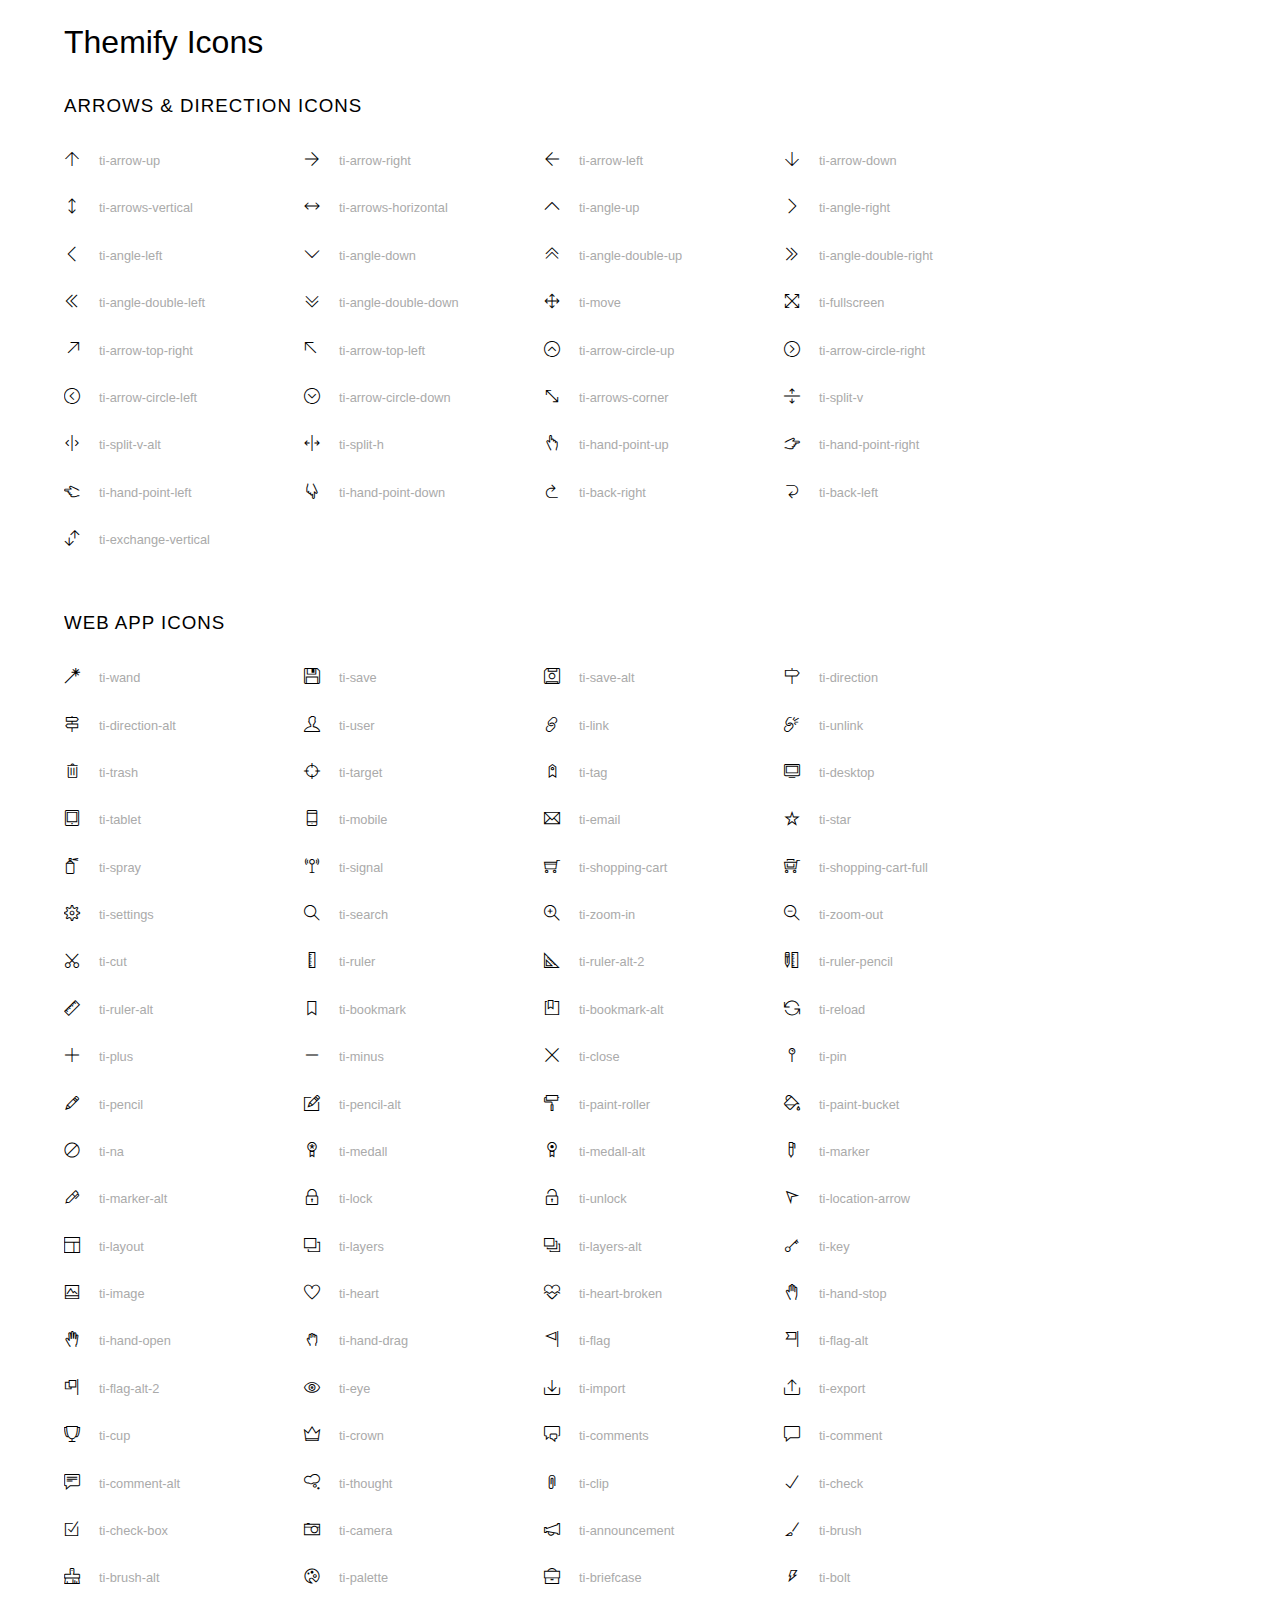
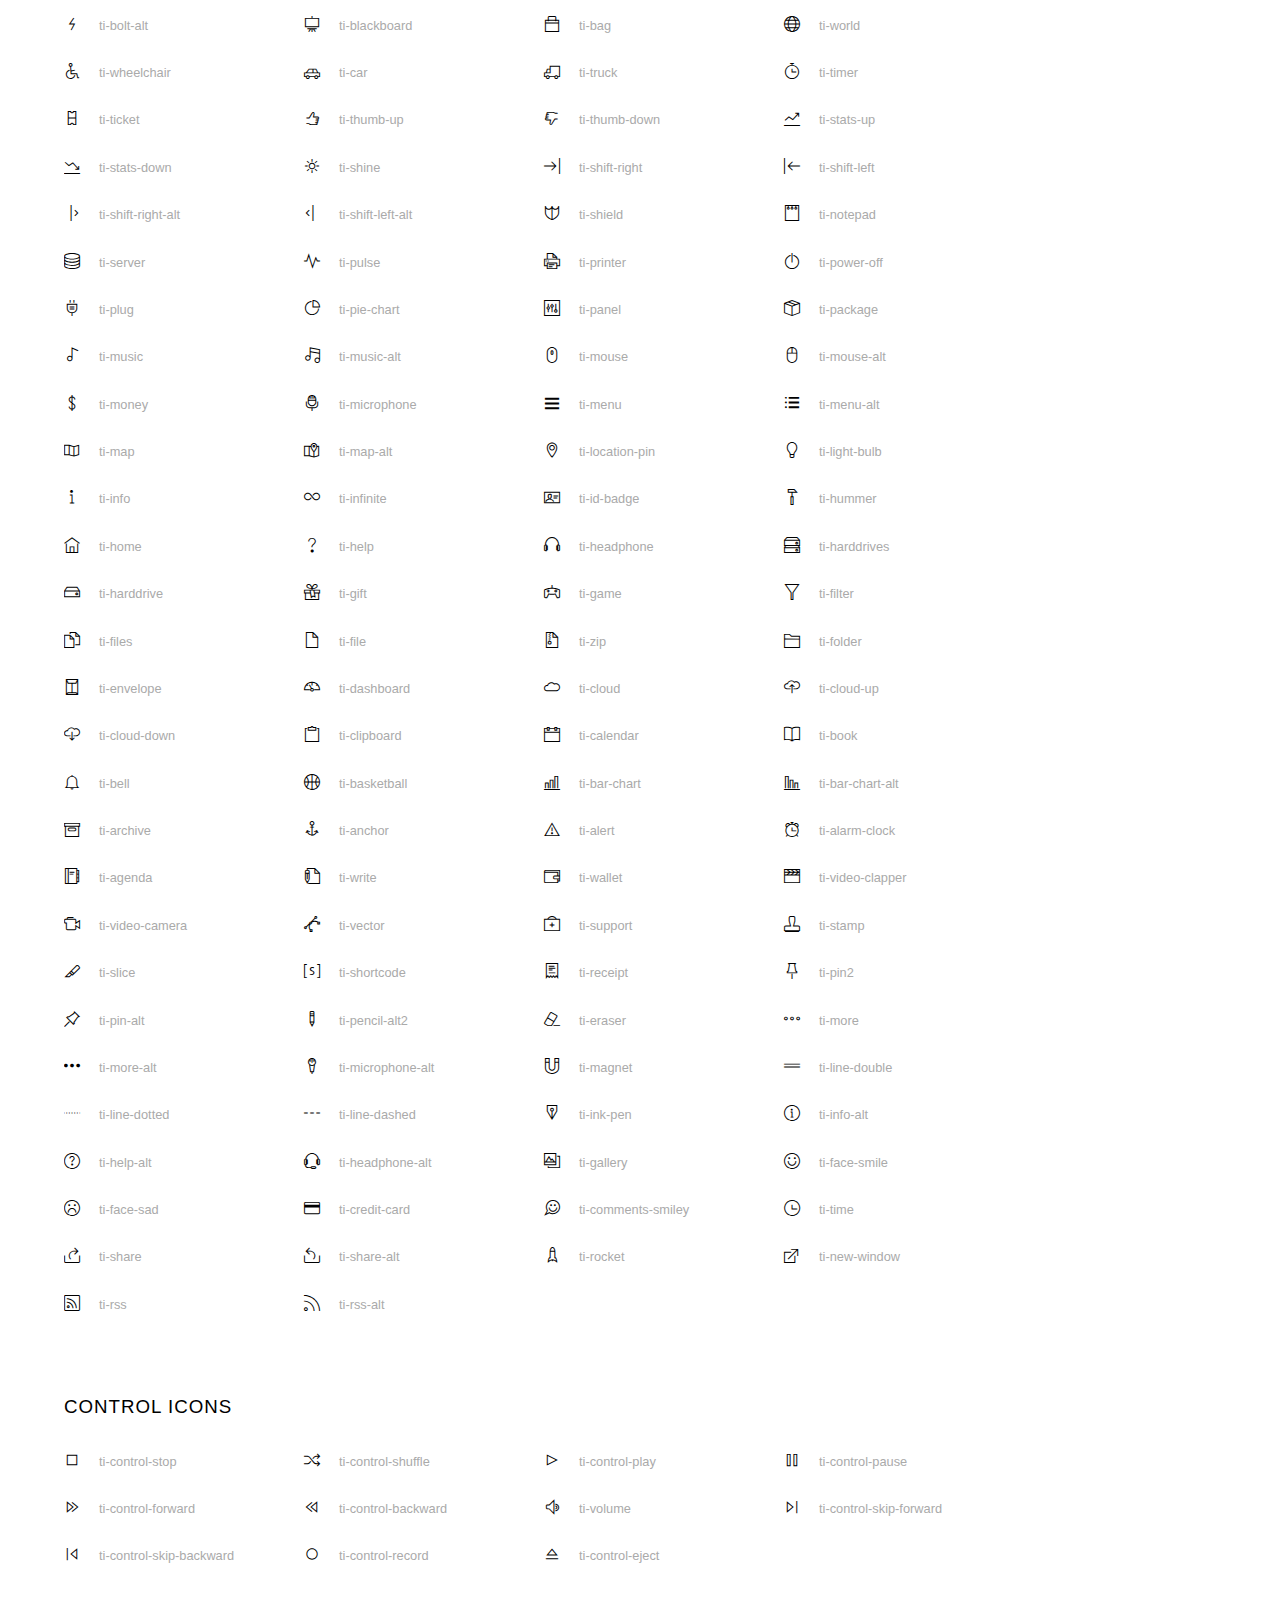
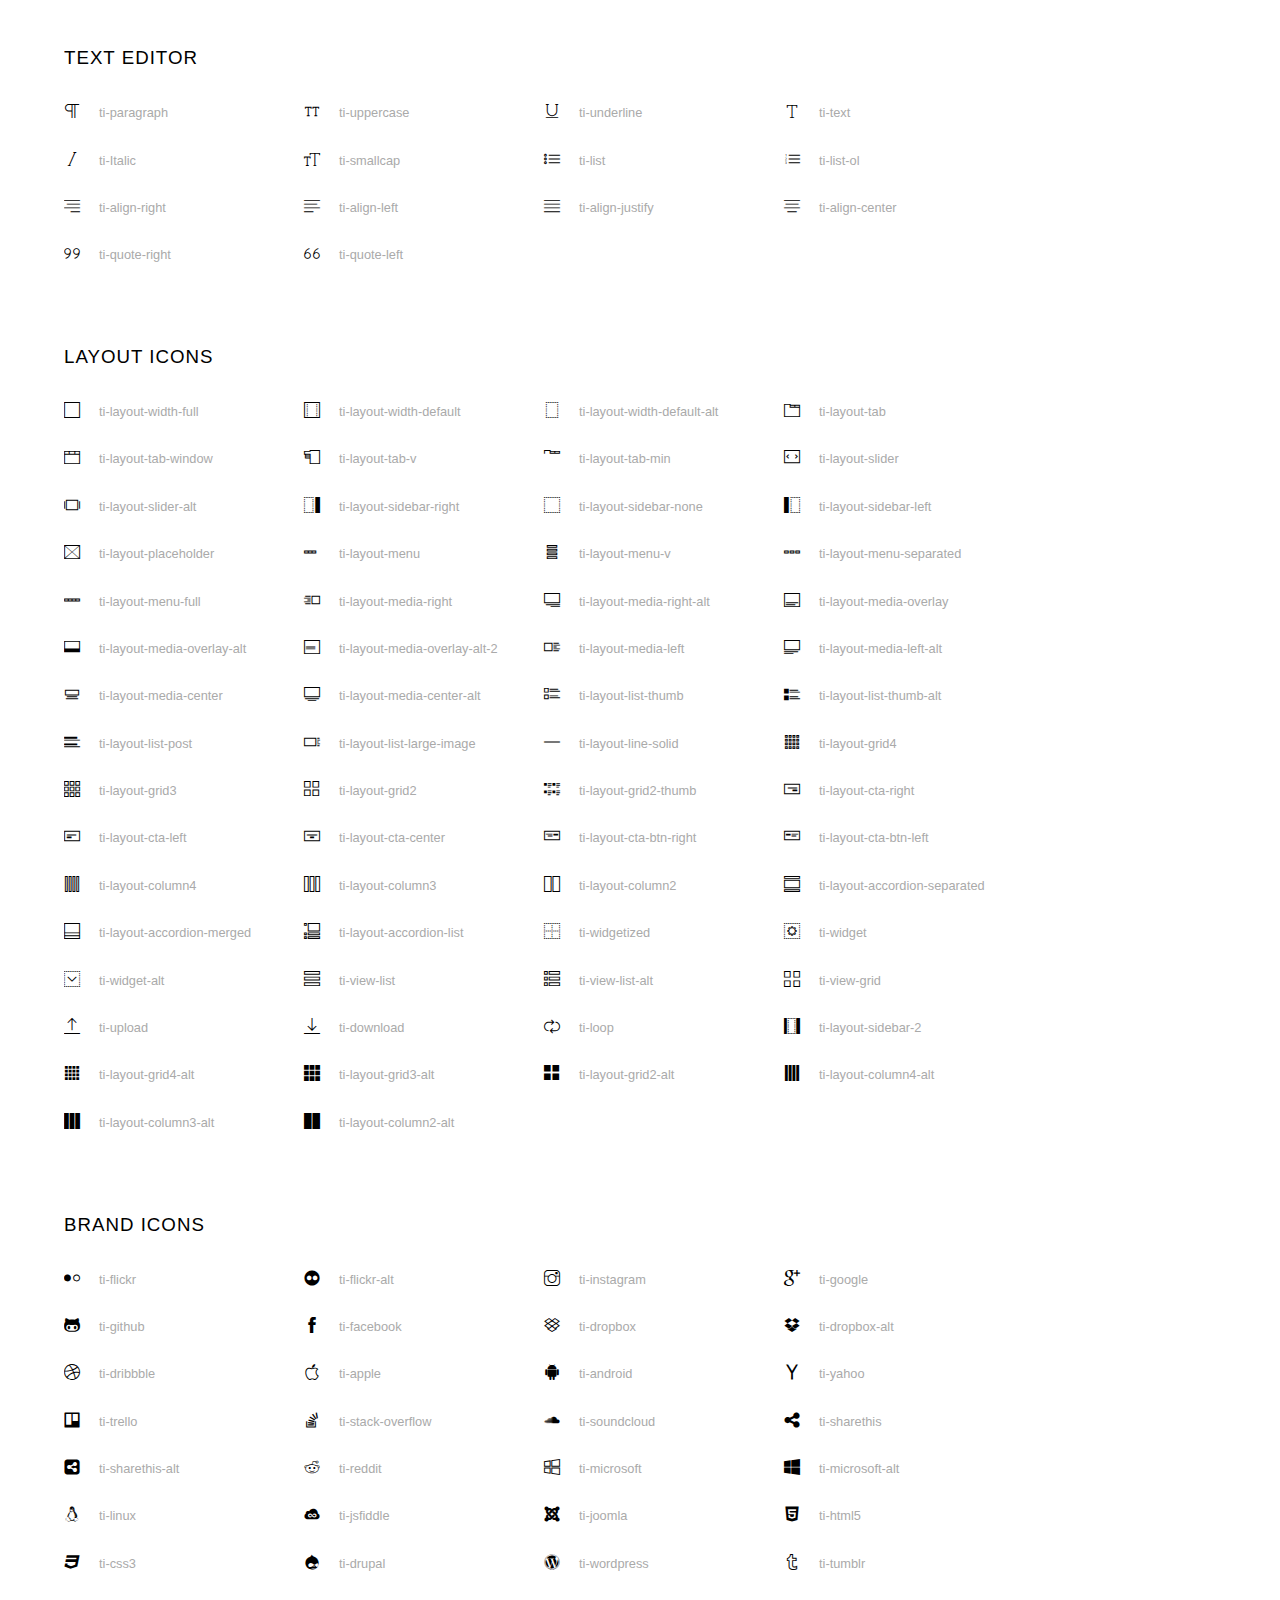
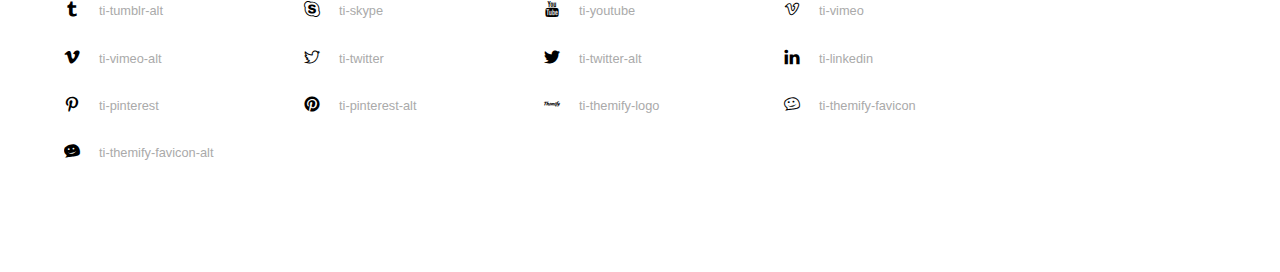
<file: assets/font/themify-icons/index.html>
<!doctype html>
<html>
<head>
	<meta charset="utf-8">
	<title>Themify Icon Font</title>
	<meta name="viewport" content="width=device-width">
	<link rel="stylesheet" href="demo-files/demo.css">
	<link rel="stylesheet" href="themify-icons.css">

	<!--[if lt IE 8]><!-->
	<link rel="stylesheet" href="ie7/ie7.css">
	<!--<![endif]-->
</head>
<body>
	<h1>Themify Icons</h1>

	<div class="icon-section">

		<div class="icon-section">
			<h3>Arrows &amp; Direction Icons </h3>

			<div class="icon-container">
				<span class="ti-arrow-up"></span><span class="icon-name"> ti-arrow-up</span>
			</div>
			<div class="icon-container">
				<span class="ti-arrow-right"></span><span class="icon-name"> ti-arrow-right</span>
			</div>
			<div class="icon-container">
				<span class="ti-arrow-left"></span><span class="icon-name"> ti-arrow-left</span>
			</div>
			<div class="icon-container">
				<span class="ti-arrow-down"></span><span class="icon-name"> ti-arrow-down</span>
			</div>
			<div class="icon-container">
				<span class="ti-arrows-vertical"></span><span class="icon-name"> ti-arrows-vertical</span>
			</div>
			<div class="icon-container">
				<span class="ti-arrows-horizontal"></span><span class="icon-name"> ti-arrows-horizontal</span>
			</div>
			<div class="icon-container">
				<span class="ti-angle-up"></span><span class="icon-name"> ti-angle-up</span>
			</div>
			<div class="icon-container">
				<span class="ti-angle-right"></span><span class="icon-name"> ti-angle-right</span>
			</div>
			<div class="icon-container">
				<span class="ti-angle-left"></span><span class="icon-name"> ti-angle-left</span>
			</div>
			<div class="icon-container">
				<span class="ti-angle-down"></span><span class="icon-name"> ti-angle-down</span>
			</div>	
			<div class="icon-container">
				<span class="ti-angle-double-up"></span><span class="icon-name"> ti-angle-double-up</span>
			</div>
			<div class="icon-container">
				<span class="ti-angle-double-right"></span><span class="icon-name"> ti-angle-double-right</span>
			</div>
			<div class="icon-container">
				<span class="ti-angle-double-left"></span><span class="icon-name"> ti-angle-double-left</span>
			</div>
			<div class="icon-container">
				<span class="ti-angle-double-down"></span><span class="icon-name"> ti-angle-double-down</span>
			</div>					
			<div class="icon-container">
				<span class="ti-move"></span><span class="icon-name"> ti-move</span>
			</div>
			<div class="icon-container">
				<span class="ti-fullscreen"></span><span class="icon-name"> ti-fullscreen</span>
			</div>
			<div class="icon-container">
				<span class="ti-arrow-top-right"></span><span class="icon-name"> ti-arrow-top-right</span>
			</div>
			<div class="icon-container">
				<span class="ti-arrow-top-left"></span><span class="icon-name"> ti-arrow-top-left</span>
			</div>
			<div class="icon-container">
				<span class="ti-arrow-circle-up"></span><span class="icon-name"> ti-arrow-circle-up</span>
			</div>
			<div class="icon-container">
				<span class="ti-arrow-circle-right"></span><span class="icon-name"> ti-arrow-circle-right</span>
			</div>
			<div class="icon-container">
				<span class="ti-arrow-circle-left"></span><span class="icon-name"> ti-arrow-circle-left</span>
			</div>
			<div class="icon-container">
				<span class="ti-arrow-circle-down"></span><span class="icon-name"> ti-arrow-circle-down</span>
			</div>
			<div class="icon-container">
				<span class="ti-arrows-corner"></span><span class="icon-name"> ti-arrows-corner</span>
			</div>
			<div class="icon-container">
				<span class="ti-split-v"></span><span class="icon-name"> ti-split-v</span>
			</div>

			<div class="icon-container">
				<span class="ti-split-v-alt"></span><span class="icon-name"> ti-split-v-alt</span>
			</div>
			<div class="icon-container">
				<span class="ti-split-h"></span><span class="icon-name"> ti-split-h</span>
			</div>
			<div class="icon-container">
				<span class="ti-hand-point-up"></span><span class="icon-name"> ti-hand-point-up</span>
			</div>
			<div class="icon-container">
				<span class="ti-hand-point-right"></span><span class="icon-name"> ti-hand-point-right</span>
			</div>
			<div class="icon-container">
				<span class="ti-hand-point-left"></span><span class="icon-name"> ti-hand-point-left</span>
			</div>
			<div class="icon-container">
				<span class="ti-hand-point-down"></span><span class="icon-name"> ti-hand-point-down</span>
			</div>
			<div class="icon-container">
				<span class="ti-back-right"></span><span class="icon-name"> ti-back-right</span>
			</div>
			<div class="icon-container">
				<span class="ti-back-left"></span><span class="icon-name"> ti-back-left</span>
			</div>
			<div class="icon-container">
				<span class="ti-exchange-vertical"></span><span class="icon-name"> ti-exchange-vertical</span>
			</div>

		</div> <!-- Arrows Icons -->



		<h3>Web App Icons</h3>
		
		<div class="icon-section">

			<div class="icon-container">
				<span class="ti-wand"></span><span class="icon-name"> ti-wand</span>
			</div>
			<div class="icon-container">
				<span class="ti-save"></span><span class="icon-name"> ti-save</span>
			</div>
			<div class="icon-container">
				<span class="ti-save-alt"></span><span class="icon-name"> ti-save-alt</span>
			</div>

			<div class="icon-container">
				<span class="ti-direction"></span><span class="icon-name"> ti-direction</span>
			</div>
			<div class="icon-container">
				<span class="ti-direction-alt"></span><span class="icon-name"> ti-direction-alt</span>
			</div>
			<div class="icon-container">
				<span class="ti-user"></span><span class="icon-name"> ti-user</span>
			</div>
			<div class="icon-container">
				<span class="ti-link"></span><span class="icon-name"> ti-link</span>
			</div>
			<div class="icon-container">
				<span class="ti-unlink"></span><span class="icon-name"> ti-unlink</span>
			</div>
			<div class="icon-container">
				<span class="ti-trash"></span><span class="icon-name"> ti-trash</span>
			</div>
			<div class="icon-container">
				<span class="ti-target"></span><span class="icon-name"> ti-target</span>
			</div>
			<div class="icon-container">
				<span class="ti-tag"></span><span class="icon-name"> ti-tag</span>
			</div>
			<div class="icon-container">
				<span class="ti-desktop"></span><span class="icon-name"> ti-desktop</span>
			</div>
			<div class="icon-container">
				<span class="ti-tablet"></span><span class="icon-name"> ti-tablet</span>
			</div>
			<div class="icon-container">
				<span class="ti-mobile"></span><span class="icon-name"> ti-mobile</span>
			</div>
			<div class="icon-container">
				<span class="ti-email"></span><span class="icon-name"> ti-email</span>
			</div>	
			<div class="icon-container">
				<span class="ti-star"></span><span class="icon-name"> ti-star</span>
			</div>
			<div class="icon-container">
				<span class="ti-spray"></span><span class="icon-name"> ti-spray</span>
			</div>
			<div class="icon-container">
				<span class="ti-signal"></span><span class="icon-name"> ti-signal</span>
			</div>
			<div class="icon-container">
				<span class="ti-shopping-cart"></span><span class="icon-name"> ti-shopping-cart</span>
			</div>
			<div class="icon-container">
				<span class="ti-shopping-cart-full"></span><span class="icon-name"> ti-shopping-cart-full</span>
			</div>
			<div class="icon-container">
				<span class="ti-settings"></span><span class="icon-name"> ti-settings</span>
			</div>
			<div class="icon-container">
				<span class="ti-search"></span><span class="icon-name"> ti-search</span>
			</div>
			<div class="icon-container">
				<span class="ti-zoom-in"></span><span class="icon-name"> ti-zoom-in</span>
			</div>
			<div class="icon-container">
				<span class="ti-zoom-out"></span><span class="icon-name"> ti-zoom-out</span>
			</div>
			<div class="icon-container">
				<span class="ti-cut"></span><span class="icon-name"> ti-cut</span>
			</div>
			<div class="icon-container">
				<span class="ti-ruler"></span><span class="icon-name"> ti-ruler</span>
			</div>
			<div class="icon-container">
				<span class="ti-ruler-alt-2"></span><span class="icon-name"> ti-ruler-alt-2</span>
			</div>			
			<div class="icon-container">
				<span class="ti-ruler-pencil"></span><span class="icon-name"> ti-ruler-pencil</span>
			</div>
			<div class="icon-container">
				<span class="ti-ruler-alt"></span><span class="icon-name"> ti-ruler-alt</span>
			</div>
			<div class="icon-container">
				<span class="ti-bookmark"></span><span class="icon-name"> ti-bookmark</span>
			</div>
			<div class="icon-container">
				<span class="ti-bookmark-alt"></span><span class="icon-name"> ti-bookmark-alt</span>
			</div>
			<div class="icon-container">
				<span class="ti-reload"></span><span class="icon-name"> ti-reload</span>
			</div>
			<div class="icon-container">
				<span class="ti-plus"></span><span class="icon-name"> ti-plus</span>
			</div>
			<div class="icon-container">
				<span class="ti-minus"></span><span class="icon-name"> ti-minus</span>
			</div>
			<div class="icon-container">
				<span class="ti-close"></span><span class="icon-name"> ti-close</span>
			</div>			
			<div class="icon-container">
				<span class="ti-pin"></span><span class="icon-name"> ti-pin</span>
			</div>
			<div class="icon-container">
				<span class="ti-pencil"></span><span class="icon-name"> ti-pencil</span>
			</div>
					
		  	<div class="icon-container">
				<span class="ti-pencil-alt"></span><span class="icon-name"> ti-pencil-alt</span>
			</div>
			<div class="icon-container">
				<span class="ti-paint-roller"></span><span class="icon-name"> ti-paint-roller</span>
			</div>
			<div class="icon-container">
				<span class="ti-paint-bucket"></span><span class="icon-name"> ti-paint-bucket</span>
			</div>
			<div class="icon-container">
				<span class="ti-na"></span><span class="icon-name"> ti-na</span>
			</div>
			<div class="icon-container">
				<span class="ti-medall"></span><span class="icon-name"> ti-medall</span>
			</div>
			<div class="icon-container">
				<span class="ti-medall-alt"></span><span class="icon-name"> ti-medall-alt</span>
			</div>
			<div class="icon-container">
				<span class="ti-marker"></span><span class="icon-name"> ti-marker</span>
			</div>
			<div class="icon-container">
				<span class="ti-marker-alt"></span><span class="icon-name"> ti-marker-alt</span>
			</div>

			<div class="icon-container">
				<span class="ti-lock"></span><span class="icon-name"> ti-lock</span>
			</div>
			<div class="icon-container">
				<span class="ti-unlock"></span><span class="icon-name"> ti-unlock</span>
			</div>
			<div class="icon-container">
				<span class="ti-location-arrow"></span><span class="icon-name"> ti-location-arrow</span>
			</div>
			<div class="icon-container">
				<span class="ti-layout"></span><span class="icon-name"> ti-layout</span>
			</div>
			<div class="icon-container">
				<span class="ti-layers"></span><span class="icon-name"> ti-layers</span>
			</div>
			<div class="icon-container">
				<span class="ti-layers-alt"></span><span class="icon-name"> ti-layers-alt</span>
			</div>
			<div class="icon-container">
				<span class="ti-key"></span><span class="icon-name"> ti-key</span>
			</div>
			<div class="icon-container">
				<span class="ti-image"></span><span class="icon-name"> ti-image</span>
			</div>
			<div class="icon-container">
				<span class="ti-heart"></span><span class="icon-name"> ti-heart</span>
			</div>
			<div class="icon-container">
				<span class="ti-heart-broken"></span><span class="icon-name"> ti-heart-broken</span>
			</div>
			<div class="icon-container">
				<span class="ti-hand-stop"></span><span class="icon-name"> ti-hand-stop</span>
			</div>
			<div class="icon-container">
				<span class="ti-hand-open"></span><span class="icon-name"> ti-hand-open</span>
			</div>
			<div class="icon-container">
				<span class="ti-hand-drag"></span><span class="icon-name"> ti-hand-drag</span>
			</div>
			<div class="icon-container">
				<span class="ti-flag"></span><span class="icon-name"> ti-flag</span>
			</div>
			<div class="icon-container">
				<span class="ti-flag-alt"></span><span class="icon-name"> ti-flag-alt</span>
			</div>
			<div class="icon-container">
				<span class="ti-flag-alt-2"></span><span class="icon-name"> ti-flag-alt-2</span>
			</div>
			<div class="icon-container">
				<span class="ti-eye"></span><span class="icon-name"> ti-eye</span>
			</div>
			<div class="icon-container">
				<span class="ti-import"></span><span class="icon-name"> ti-import</span>
			</div>			
			<div class="icon-container">
				<span class="ti-export"></span><span class="icon-name"> ti-export</span>
			</div>
			<div class="icon-container">
				<span class="ti-cup"></span><span class="icon-name"> ti-cup</span>
			</div>
			<div class="icon-container">
				<span class="ti-crown"></span><span class="icon-name"> ti-crown</span>
			</div>
			<div class="icon-container">
				<span class="ti-comments"></span><span class="icon-name"> ti-comments</span>
			</div>
			<div class="icon-container">
				<span class="ti-comment"></span><span class="icon-name"> ti-comment</span>
			</div>
			<div class="icon-container">
				<span class="ti-comment-alt"></span><span class="icon-name"> ti-comment-alt</span>
			</div>
			<div class="icon-container">
				<span class="ti-thought"></span><span class="icon-name"> ti-thought</span>
			</div>			
			<div class="icon-container">
				<span class="ti-clip"></span><span class="icon-name"> ti-clip</span>
			</div>

			<div class="icon-container">
				<span class="ti-check"></span><span class="icon-name"> ti-check</span>
			</div>
			<div class="icon-container">
				<span class="ti-check-box"></span><span class="icon-name"> ti-check-box</span>
			</div>
			<div class="icon-container">
				<span class="ti-camera"></span><span class="icon-name"> ti-camera</span>
			</div>
			<div class="icon-container">
				<span class="ti-announcement"></span><span class="icon-name"> ti-announcement</span>
			</div>
			<div class="icon-container">
				<span class="ti-brush"></span><span class="icon-name"> ti-brush</span>
			</div>
			<div class="icon-container">
				<span class="ti-brush-alt"></span><span class="icon-name"> ti-brush-alt</span>
			</div>
			<div class="icon-container">
				<span class="ti-palette"></span><span class="icon-name"> ti-palette</span>
			</div>			
			<div class="icon-container">
				<span class="ti-briefcase"></span><span class="icon-name"> ti-briefcase</span>
			</div>
			<div class="icon-container">
				<span class="ti-bolt"></span><span class="icon-name"> ti-bolt</span>
			</div>
			<div class="icon-container">
				<span class="ti-bolt-alt"></span><span class="icon-name"> ti-bolt-alt</span>
			</div>
			<div class="icon-container">
				<span class="ti-blackboard"></span><span class="icon-name"> ti-blackboard</span>
			</div>
			<div class="icon-container">
				<span class="ti-bag"></span><span class="icon-name"> ti-bag</span>
			</div>
			<div class="icon-container">
				<span class="ti-world"></span><span class="icon-name"> ti-world</span>
			</div>
			<div class="icon-container">
				<span class="ti-wheelchair"></span><span class="icon-name"> ti-wheelchair</span>
			</div>
			<div class="icon-container">
				<span class="ti-car"></span><span class="icon-name"> ti-car</span>
			</div>
			<div class="icon-container">
				<span class="ti-truck"></span><span class="icon-name"> ti-truck</span>
			</div>
			<div class="icon-container">
				<span class="ti-timer"></span><span class="icon-name"> ti-timer</span>
			</div>
			<div class="icon-container">
				<span class="ti-ticket"></span><span class="icon-name"> ti-ticket</span>
			</div>
			<div class="icon-container">
				<span class="ti-thumb-up"></span><span class="icon-name"> ti-thumb-up</span>
			</div>
			<div class="icon-container">
				<span class="ti-thumb-down"></span><span class="icon-name"> ti-thumb-down</span>
			</div>

			<div class="icon-container">
				<span class="ti-stats-up"></span><span class="icon-name"> ti-stats-up</span>
			</div>
			<div class="icon-container">
				<span class="ti-stats-down"></span><span class="icon-name"> ti-stats-down</span>
			</div>
			<div class="icon-container">
				<span class="ti-shine"></span><span class="icon-name"> ti-shine</span>
			</div>
			<div class="icon-container">
				<span class="ti-shift-right"></span><span class="icon-name"> ti-shift-right</span>
			</div>
			<div class="icon-container">
				<span class="ti-shift-left"></span><span class="icon-name"> ti-shift-left</span>
			</div>

			<div class="icon-container">
				<span class="ti-shift-right-alt"></span><span class="icon-name"> ti-shift-right-alt</span>
			</div>
			<div class="icon-container">
				<span class="ti-shift-left-alt"></span><span class="icon-name"> ti-shift-left-alt</span>
			</div>
			<div class="icon-container">
				<span class="ti-shield"></span><span class="icon-name"> ti-shield</span>
			</div>
			<div class="icon-container">
				<span class="ti-notepad"></span><span class="icon-name"> ti-notepad</span>
			</div>
			<div class="icon-container">
				<span class="ti-server"></span><span class="icon-name"> ti-server</span>
			</div>

			<div class="icon-container">
				<span class="ti-pulse"></span><span class="icon-name"> ti-pulse</span>
			</div>
			<div class="icon-container">
				<span class="ti-printer"></span><span class="icon-name"> ti-printer</span>
			</div>
			<div class="icon-container">
				<span class="ti-power-off"></span><span class="icon-name"> ti-power-off</span>
			</div>
			<div class="icon-container">
				<span class="ti-plug"></span><span class="icon-name"> ti-plug</span>
			</div>
			<div class="icon-container">
				<span class="ti-pie-chart"></span><span class="icon-name"> ti-pie-chart</span>
			</div>

			<div class="icon-container">
				<span class="ti-panel"></span><span class="icon-name"> ti-panel</span>
			</div>
			<div class="icon-container">
				<span class="ti-package"></span><span class="icon-name"> ti-package</span>
			</div>
			<div class="icon-container">
				<span class="ti-music"></span><span class="icon-name"> ti-music</span>
			</div>
			<div class="icon-container">
				<span class="ti-music-alt"></span><span class="icon-name"> ti-music-alt</span>
			</div>
			<div class="icon-container">
				<span class="ti-mouse"></span><span class="icon-name"> ti-mouse</span>
			</div>
			<div class="icon-container">
				<span class="ti-mouse-alt"></span><span class="icon-name"> ti-mouse-alt</span>
			</div>
			<div class="icon-container">
				<span class="ti-money"></span><span class="icon-name"> ti-money</span>
			</div>
			<div class="icon-container">
				<span class="ti-microphone"></span><span class="icon-name"> ti-microphone</span>
			</div>
			<div class="icon-container">
				<span class="ti-menu"></span><span class="icon-name"> ti-menu</span>
			</div>
			<div class="icon-container">
				<span class="ti-menu-alt"></span><span class="icon-name"> ti-menu-alt</span>
			</div>
			<div class="icon-container">
				<span class="ti-map"></span><span class="icon-name"> ti-map</span>
			</div>
			<div class="icon-container">
				<span class="ti-map-alt"></span><span class="icon-name"> ti-map-alt</span>
			</div>

			<div class="icon-container">
				<span class="ti-location-pin"></span><span class="icon-name"> ti-location-pin</span>
			</div>

			<div class="icon-container">
				<span class="ti-light-bulb"></span><span class="icon-name"> ti-light-bulb</span>
			</div>
			<div class="icon-container">
				<span class="ti-info"></span><span class="icon-name"> ti-info</span>
			</div>
			<div class="icon-container">
				<span class="ti-infinite"></span><span class="icon-name"> ti-infinite</span>
			</div>
			<div class="icon-container">
				<span class="ti-id-badge"></span><span class="icon-name"> ti-id-badge</span>
			</div>
			<div class="icon-container">
				<span class="ti-hummer"></span><span class="icon-name"> ti-hummer</span>
			</div>
			<div class="icon-container">
				<span class="ti-home"></span><span class="icon-name"> ti-home</span>
			</div>
			<div class="icon-container">
				<span class="ti-help"></span><span class="icon-name"> ti-help</span>
			</div>
			<div class="icon-container">
				<span class="ti-headphone"></span><span class="icon-name"> ti-headphone</span>
			</div>
			<div class="icon-container">
				<span class="ti-harddrives"></span><span class="icon-name"> ti-harddrives</span>
			</div>
			<div class="icon-container">
				<span class="ti-harddrive"></span><span class="icon-name"> ti-harddrive</span>
			</div>
			<div class="icon-container">
				<span class="ti-gift"></span><span class="icon-name"> ti-gift</span>
			</div>
			<div class="icon-container">
				<span class="ti-game"></span><span class="icon-name"> ti-game</span>
			</div>
			<div class="icon-container">
				<span class="ti-filter"></span><span class="icon-name"> ti-filter</span>
			</div>
			<div class="icon-container">
				<span class="ti-files"></span><span class="icon-name"> ti-files</span>
			</div>
			<div class="icon-container">
				<span class="ti-file"></span><span class="icon-name"> ti-file</span>
			</div>
			<div class="icon-container">
				<span class="ti-zip"></span><span class="icon-name"> ti-zip</span>
			</div>
			<div class="icon-container">
				<span class="ti-folder"></span><span class="icon-name"> ti-folder</span>
			</div>			
			<div class="icon-container">
				<span class="ti-envelope"></span><span class="icon-name"> ti-envelope</span>
			</div>


			<div class="icon-container">
				<span class="ti-dashboard"></span><span class="icon-name"> ti-dashboard</span>
			</div>
			<div class="icon-container">
				<span class="ti-cloud"></span><span class="icon-name"> ti-cloud</span>
			</div>
			<div class="icon-container">
				<span class="ti-cloud-up"></span><span class="icon-name"> ti-cloud-up</span>
			</div>
			<div class="icon-container">
				<span class="ti-cloud-down"></span><span class="icon-name"> ti-cloud-down</span>
			</div>
			<div class="icon-container">
				<span class="ti-clipboard"></span><span class="icon-name"> ti-clipboard</span>
			</div>
			<div class="icon-container">
				<span class="ti-calendar"></span><span class="icon-name"> ti-calendar</span>
			</div>
			<div class="icon-container">
				<span class="ti-book"></span><span class="icon-name"> ti-book</span>
			</div>
			<div class="icon-container">
				<span class="ti-bell"></span><span class="icon-name"> ti-bell</span>
			</div>
			<div class="icon-container">
				<span class="ti-basketball"></span><span class="icon-name"> ti-basketball</span>
			</div>
			<div class="icon-container">
				<span class="ti-bar-chart"></span><span class="icon-name"> ti-bar-chart</span>
			</div>
			<div class="icon-container">
				<span class="ti-bar-chart-alt"></span><span class="icon-name"> ti-bar-chart-alt</span>
			</div>


			<div class="icon-container">
				<span class="ti-archive"></span><span class="icon-name"> ti-archive</span>
			</div>
			<div class="icon-container">
				<span class="ti-anchor"></span><span class="icon-name"> ti-anchor</span>
			</div>

			<div class="icon-container">
				<span class="ti-alert"></span><span class="icon-name"> ti-alert</span>
			</div>
			<div class="icon-container">
				<span class="ti-alarm-clock"></span><span class="icon-name"> ti-alarm-clock</span>
			</div>
			<div class="icon-container">
				<span class="ti-agenda"></span><span class="icon-name"> ti-agenda</span>
			</div>
			<div class="icon-container">
				<span class="ti-write"></span><span class="icon-name"> ti-write</span>
			</div>

			<div class="icon-container">
				<span class="ti-wallet"></span><span class="icon-name"> ti-wallet</span>
			</div>
			<div class="icon-container">
				<span class="ti-video-clapper"></span><span class="icon-name"> ti-video-clapper</span>
			</div>
			<div class="icon-container">
				<span class="ti-video-camera"></span><span class="icon-name"> ti-video-camera</span>
			</div>
			<div class="icon-container">
				<span class="ti-vector"></span><span class="icon-name"> ti-vector</span>
			</div>

			<div class="icon-container">
				<span class="ti-support"></span><span class="icon-name"> ti-support</span>
			</div>
			<div class="icon-container">
				<span class="ti-stamp"></span><span class="icon-name"> ti-stamp</span>
			</div>
			<div class="icon-container">
				<span class="ti-slice"></span><span class="icon-name"> ti-slice</span>
			</div>
			<div class="icon-container">
				<span class="ti-shortcode"></span><span class="icon-name"> ti-shortcode</span>
			</div>
			<div class="icon-container">
				<span class="ti-receipt"></span><span class="icon-name"> ti-receipt</span>
			</div>
			<div class="icon-container">
				<span class="ti-pin2"></span><span class="icon-name"> ti-pin2</span>
			</div>
			<div class="icon-container">
				<span class="ti-pin-alt"></span><span class="icon-name"> ti-pin-alt</span>
			</div>
			<div class="icon-container">
				<span class="ti-pencil-alt2"></span><span class="icon-name"> ti-pencil-alt2</span>
			</div>
			<div class="icon-container">
				<span class="ti-eraser"></span><span class="icon-name"> ti-eraser</span>
			</div>			
			<div class="icon-container">
				<span class="ti-more"></span><span class="icon-name"> ti-more</span>
			</div>
			<div class="icon-container">
				<span class="ti-more-alt"></span><span class="icon-name"> ti-more-alt</span>
			</div>
			<div class="icon-container">
				<span class="ti-microphone-alt"></span><span class="icon-name"> ti-microphone-alt</span>
			</div>
			<div class="icon-container">
				<span class="ti-magnet"></span><span class="icon-name"> ti-magnet</span>
			</div>
			<div class="icon-container">
				<span class="ti-line-double"></span><span class="icon-name"> ti-line-double</span>
			</div>
			<div class="icon-container">
				<span class="ti-line-dotted"></span><span class="icon-name"> ti-line-dotted</span>
			</div>
			<div class="icon-container">
				<span class="ti-line-dashed"></span><span class="icon-name"> ti-line-dashed</span>
			</div>

			<div class="icon-container">
				<span class="ti-ink-pen"></span><span class="icon-name"> ti-ink-pen</span>
			</div>
			<div class="icon-container">
				<span class="ti-info-alt"></span><span class="icon-name"> ti-info-alt</span>
			</div>
			<div class="icon-container">
				<span class="ti-help-alt"></span><span class="icon-name"> ti-help-alt</span>
			</div>
			<div class="icon-container">
				<span class="ti-headphone-alt"></span><span class="icon-name"> ti-headphone-alt</span>
			</div>

			<div class="icon-container">
				<span class="ti-gallery"></span><span class="icon-name"> ti-gallery</span>
			</div>
			<div class="icon-container">
				<span class="ti-face-smile"></span><span class="icon-name"> ti-face-smile</span>
			</div>
			<div class="icon-container">
				<span class="ti-face-sad"></span><span class="icon-name"> ti-face-sad</span>
			</div>
			<div class="icon-container">
				<span class="ti-credit-card"></span><span class="icon-name"> ti-credit-card</span>
			</div>
			<div class="icon-container">
				<span class="ti-comments-smiley"></span><span class="icon-name"> ti-comments-smiley</span>
			</div>
			<div class="icon-container">
				<span class="ti-time"></span><span class="icon-name"> ti-time</span>
			</div>
			<div class="icon-container">
				<span class="ti-share"></span><span class="icon-name"> ti-share</span>
			</div>
			<div class="icon-container">
				<span class="ti-share-alt"></span><span class="icon-name"> ti-share-alt</span>
			</div>
			<div class="icon-container">
				<span class="ti-rocket"></span><span class="icon-name"> ti-rocket</span>
			</div>

			<div class="icon-container">
				<span class="ti-new-window"></span><span class="icon-name"> ti-new-window</span>
			</div>

			<div class="icon-container">
				<span class="ti-rss"></span><span class="icon-name"> ti-rss</span>
			</div>

			<div class="icon-container">
				<span class="ti-rss-alt"></span><span class="icon-name"> ti-rss-alt</span>
			</div>
			
		</div><!-- Web App Icons -->


		<div class="icon-section">
			<h3>Control Icons</h3>
			<div class="icon-container">
				<span class="ti-control-stop"></span><span class="icon-name"> ti-control-stop</span>
			</div>
			<div class="icon-container">
				<span class="ti-control-shuffle"></span><span class="icon-name"> ti-control-shuffle</span>
			</div>
			<div class="icon-container">
				<span class="ti-control-play"></span><span class="icon-name"> ti-control-play</span>
			</div>
			<div class="icon-container">
				<span class="ti-control-pause"></span><span class="icon-name"> ti-control-pause</span>
			</div>
			<div class="icon-container">
				<span class="ti-control-forward"></span><span class="icon-name"> ti-control-forward</span>
			</div>
			<div class="icon-container">
				<span class="ti-control-backward"></span><span class="icon-name"> ti-control-backward</span>
			</div>	
			<div class="icon-container">
				<span class="ti-volume"></span><span class="icon-name"> ti-volume</span>
			</div>
			<div class="icon-container">
				<span class="ti-control-skip-forward"></span><span class="icon-name"> ti-control-skip-forward</span>
			</div>
			<div class="icon-container">
				<span class="ti-control-skip-backward"></span><span class="icon-name"> ti-control-skip-backward</span>
			</div>
			<div class="icon-container">
				<span class="ti-control-record"></span><span class="icon-name"> ti-control-record</span>
			</div>
			<div class="icon-container">
				<span class="ti-control-eject"></span><span class="icon-name"> ti-control-eject</span>
			</div>			
		</div> <!-- Control Icons -->


		<div class="icon-section">
			<h3>Text Editor</h3>

			<div class="icon-container">
				<span class="ti-paragraph"></span><span class="icon-name"> ti-paragraph</span>
			</div>
			<div class="icon-container">
				<span class="ti-uppercase"></span><span class="icon-name"> ti-uppercase</span>
			</div>

			<div class="icon-container">
				<span class="ti-underline"></span><span class="icon-name"> ti-underline</span>
			</div>
			<div class="icon-container">
				<span class="ti-text"></span><span class="icon-name"> ti-text</span>
			</div>
			<div class="icon-container">
				<span class="ti-Italic"></span><span class="icon-name"> ti-Italic</span>
			</div>
			<div class="icon-container">
				<span class="ti-smallcap"></span><span class="icon-name"> ti-smallcap</span>
			</div>
			<div class="icon-container">
				<span class="ti-list"></span><span class="icon-name"> ti-list</span>
			</div>
			<div class="icon-container">
				<span class="ti-list-ol"></span><span class="icon-name"> ti-list-ol</span>
			</div>
			<div class="icon-container">
				<span class="ti-align-right"></span><span class="icon-name"> ti-align-right</span>
			</div>
			<div class="icon-container">
				<span class="ti-align-left"></span><span class="icon-name"> ti-align-left</span>
			</div>
			<div class="icon-container">
				<span class="ti-align-justify"></span><span class="icon-name"> ti-align-justify</span>
			</div>
			<div class="icon-container">
				<span class="ti-align-center"></span><span class="icon-name"> ti-align-center</span>
			</div>
			<div class="icon-container">
				<span class="ti-quote-right"></span><span class="icon-name"> ti-quote-right</span>
			</div>
			<div class="icon-container">
				<span class="ti-quote-left"></span><span class="icon-name"> ti-quote-left</span>
			</div>

		</div> <!-- Text Editor -->



		<div class="icon-section">
			<h3>Layout Icons</h3>
			<div class="icon-container">
				<span class="ti-layout-width-full"></span><span class="icon-name"> ti-layout-width-full</span>
			</div>
			<div class="icon-container">
				<span class="ti-layout-width-default"></span><span class="icon-name"> ti-layout-width-default</span>
			</div>
			<div class="icon-container">
				<span class="ti-layout-width-default-alt"></span><span class="icon-name"> ti-layout-width-default-alt</span>
			</div>
			<div class="icon-container">
				<span class="ti-layout-tab"></span><span class="icon-name"> ti-layout-tab</span>
			</div>
			<div class="icon-container">
				<span class="ti-layout-tab-window"></span><span class="icon-name"> ti-layout-tab-window</span>
			</div>
			<div class="icon-container">
				<span class="ti-layout-tab-v"></span><span class="icon-name"> ti-layout-tab-v</span>
			</div>
			<div class="icon-container">
				<span class="ti-layout-tab-min"></span><span class="icon-name"> ti-layout-tab-min</span>
			</div>
			<div class="icon-container">
				<span class="ti-layout-slider"></span><span class="icon-name"> ti-layout-slider</span>
			</div>
			<div class="icon-container">
				<span class="ti-layout-slider-alt"></span><span class="icon-name"> ti-layout-slider-alt</span>
			</div>
			<div class="icon-container">
				<span class="ti-layout-sidebar-right"></span><span class="icon-name"> ti-layout-sidebar-right</span>
			</div>
			<div class="icon-container">
				<span class="ti-layout-sidebar-none"></span><span class="icon-name"> ti-layout-sidebar-none</span>
			</div>
			<div class="icon-container">
				<span class="ti-layout-sidebar-left"></span><span class="icon-name"> ti-layout-sidebar-left</span>
			</div>
			<div class="icon-container">
				<span class="ti-layout-placeholder"></span><span class="icon-name"> ti-layout-placeholder</span>
			</div>
			<div class="icon-container">
				<span class="ti-layout-menu"></span><span class="icon-name"> ti-layout-menu</span>
			</div>
			<div class="icon-container">
				<span class="ti-layout-menu-v"></span><span class="icon-name"> ti-layout-menu-v</span>
			</div>
			<div class="icon-container">
				<span class="ti-layout-menu-separated"></span><span class="icon-name"> ti-layout-menu-separated</span>
			</div>
			<div class="icon-container">
				<span class="ti-layout-menu-full"></span><span class="icon-name"> ti-layout-menu-full</span>
			</div>
			<div class="icon-container">
				<span class="ti-layout-media-right"></span><span class="icon-name"> ti-layout-media-right</span>
			</div>
			<div class="icon-container">
				<span class="ti-layout-media-right-alt"></span><span class="icon-name"> ti-layout-media-right-alt</span>
			</div>
			<div class="icon-container">
				<span class="ti-layout-media-overlay"></span><span class="icon-name"> ti-layout-media-overlay</span>
			</div>
			<div class="icon-container">
				<span class="ti-layout-media-overlay-alt"></span><span class="icon-name"> ti-layout-media-overlay-alt</span>
			</div>
			<div class="icon-container">
				<span class="ti-layout-media-overlay-alt-2"></span><span class="icon-name"> ti-layout-media-overlay-alt-2</span>
			</div>
			<div class="icon-container">
				<span class="ti-layout-media-left"></span><span class="icon-name"> ti-layout-media-left</span>
			</div>
			<div class="icon-container">
				<span class="ti-layout-media-left-alt"></span><span class="icon-name"> ti-layout-media-left-alt</span>
			</div>
			<div class="icon-container">
				<span class="ti-layout-media-center"></span><span class="icon-name"> ti-layout-media-center</span>
			</div>
			<div class="icon-container">
				<span class="ti-layout-media-center-alt"></span><span class="icon-name"> ti-layout-media-center-alt</span>
			</div>
			<div class="icon-container">
				<span class="ti-layout-list-thumb"></span><span class="icon-name"> ti-layout-list-thumb</span>
			</div>
			<div class="icon-container">
				<span class="ti-layout-list-thumb-alt"></span><span class="icon-name"> ti-layout-list-thumb-alt</span>
			</div>
			<div class="icon-container">
				<span class="ti-layout-list-post"></span><span class="icon-name"> ti-layout-list-post</span>
			</div>
			<div class="icon-container">
				<span class="ti-layout-list-large-image"></span><span class="icon-name"> ti-layout-list-large-image</span>
			</div>
			<div class="icon-container">
				<span class="ti-layout-line-solid"></span><span class="icon-name"> ti-layout-line-solid</span>
			</div>
			<div class="icon-container">
				<span class="ti-layout-grid4"></span><span class="icon-name"> ti-layout-grid4</span>
			</div>
			<div class="icon-container">
				<span class="ti-layout-grid3"></span><span class="icon-name"> ti-layout-grid3</span>
			</div>
			<div class="icon-container">
				<span class="ti-layout-grid2"></span><span class="icon-name"> ti-layout-grid2</span>
			</div>
			<div class="icon-container">
				<span class="ti-layout-grid2-thumb"></span><span class="icon-name"> ti-layout-grid2-thumb</span>
			</div>
			<div class="icon-container">
				<span class="ti-layout-cta-right"></span><span class="icon-name"> ti-layout-cta-right</span>
			</div>
			<div class="icon-container">
				<span class="ti-layout-cta-left"></span><span class="icon-name"> ti-layout-cta-left</span>
			</div>
			<div class="icon-container">
				<span class="ti-layout-cta-center"></span><span class="icon-name"> ti-layout-cta-center</span>
			</div>
			<div class="icon-container">
				<span class="ti-layout-cta-btn-right"></span><span class="icon-name"> ti-layout-cta-btn-right</span>
			</div>
			<div class="icon-container">
				<span class="ti-layout-cta-btn-left"></span><span class="icon-name"> ti-layout-cta-btn-left</span>
			</div>
			<div class="icon-container">
				<span class="ti-layout-column4"></span><span class="icon-name"> ti-layout-column4</span>
			</div>
			<div class="icon-container">
				<span class="ti-layout-column3"></span><span class="icon-name"> ti-layout-column3</span>
			</div>
			<div class="icon-container">
				<span class="ti-layout-column2"></span><span class="icon-name"> ti-layout-column2</span>
			</div>
			<div class="icon-container">
				<span class="ti-layout-accordion-separated"></span><span class="icon-name"> ti-layout-accordion-separated</span>
			</div>
			<div class="icon-container">
				<span class="ti-layout-accordion-merged"></span><span class="icon-name"> ti-layout-accordion-merged</span>
			</div>
			<div class="icon-container">
				<span class="ti-layout-accordion-list"></span><span class="icon-name"> ti-layout-accordion-list</span>
			</div>
			<div class="icon-container">
				<span class="ti-widgetized"></span><span class="icon-name"> ti-widgetized</span>
			</div>
			<div class="icon-container">
				<span class="ti-widget"></span><span class="icon-name"> ti-widget</span>
			</div>
			<div class="icon-container">
				<span class="ti-widget-alt"></span><span class="icon-name"> ti-widget-alt</span>
			</div>
			<div class="icon-container">
				<span class="ti-view-list"></span><span class="icon-name"> ti-view-list</span>
			</div>
			<div class="icon-container">
				<span class="ti-view-list-alt"></span><span class="icon-name"> ti-view-list-alt</span>
			</div>
			<div class="icon-container">
				<span class="ti-view-grid"></span><span class="icon-name"> ti-view-grid</span>
			</div>
			<div class="icon-container">
				<span class="ti-upload"></span><span class="icon-name"> ti-upload</span>
			</div>
			<div class="icon-container">
				<span class="ti-download"></span><span class="icon-name"> ti-download</span>
			</div>	
			<div class="icon-container">
				<span class="ti-loop"></span><span class="icon-name"> ti-loop</span>
			</div>
			<div class="icon-container">
				<span class="ti-layout-sidebar-2"></span><span class="icon-name"> ti-layout-sidebar-2</span>
			</div>
			<div class="icon-container">
				<span class="ti-layout-grid4-alt"></span><span class="icon-name"> ti-layout-grid4-alt</span>
			</div>
			<div class="icon-container">
				<span class="ti-layout-grid3-alt"></span><span class="icon-name"> ti-layout-grid3-alt</span>
			</div>
			<div class="icon-container">
				<span class="ti-layout-grid2-alt"></span><span class="icon-name"> ti-layout-grid2-alt</span>
			</div>
			<div class="icon-container">
				<span class="ti-layout-column4-alt"></span><span class="icon-name"> ti-layout-column4-alt</span>
			</div>
			<div class="icon-container">
				<span class="ti-layout-column3-alt"></span><span class="icon-name"> ti-layout-column3-alt</span>
			</div>
			<div class="icon-container">
				<span class="ti-layout-column2-alt"></span><span class="icon-name"> ti-layout-column2-alt</span>
			</div>		


		</div> <!-- Layout Icons -->


		<div class="icon-section">
			<h3>Brand Icons</h3>

			<div class="icon-container">
				<span class="ti-flickr"></span><span class="icon-name"> ti-flickr</span>
			</div>
			<div class="icon-container">
				<span class="ti-flickr-alt"></span><span class="icon-name"> ti-flickr-alt</span>
			</div>			
			<div class="icon-container">
				<span class="ti-instagram"></span><span class="icon-name"> ti-instagram</span>
			</div>
			<div class="icon-container">
				<span class="ti-google"></span><span class="icon-name"> ti-google</span>
			</div>
			<div class="icon-container">
				<span class="ti-github"></span><span class="icon-name"> ti-github</span>
			</div>

			<div class="icon-container">
				<span class="ti-facebook"></span><span class="icon-name"> ti-facebook</span>
			</div>
			<div class="icon-container">
				<span class="ti-dropbox"></span><span class="icon-name"> ti-dropbox</span>
			</div>
			<div class="icon-container">
				<span class="ti-dropbox-alt"></span><span class="icon-name"> ti-dropbox-alt</span>
			</div>
			<div class="icon-container">
				<span class="ti-dribbble"></span><span class="icon-name"> ti-dribbble</span>
			</div>
			<div class="icon-container">
				<span class="ti-apple"></span><span class="icon-name"> ti-apple</span>
			</div>
			<div class="icon-container">
				<span class="ti-android"></span><span class="icon-name"> ti-android</span>
			</div>
			<div class="icon-container">
				<span class="ti-yahoo"></span><span class="icon-name"> ti-yahoo</span>
			</div>
			<div class="icon-container">
				<span class="ti-trello"></span><span class="icon-name"> ti-trello</span>
			</div>
			<div class="icon-container">
				<span class="ti-stack-overflow"></span><span class="icon-name"> ti-stack-overflow</span>
			</div>
			<div class="icon-container">
				<span class="ti-soundcloud"></span><span class="icon-name"> ti-soundcloud</span>
			</div>
			<div class="icon-container">
				<span class="ti-sharethis"></span><span class="icon-name"> ti-sharethis</span>
			</div>
			<div class="icon-container">
				<span class="ti-sharethis-alt"></span><span class="icon-name"> ti-sharethis-alt</span>
			</div>
			<div class="icon-container">
				<span class="ti-reddit"></span><span class="icon-name"> ti-reddit</span>
			</div>

			<div class="icon-container">
				<span class="ti-microsoft"></span><span class="icon-name"> ti-microsoft</span>
			</div>
			<div class="icon-container">
				<span class="ti-microsoft-alt"></span><span class="icon-name"> ti-microsoft-alt</span>
			</div>
			<div class="icon-container">
				<span class="ti-linux"></span><span class="icon-name"> ti-linux</span>
			</div>
			<div class="icon-container">
				<span class="ti-jsfiddle"></span><span class="icon-name"> ti-jsfiddle</span>
			</div>
			<div class="icon-container">
				<span class="ti-joomla"></span><span class="icon-name"> ti-joomla</span>
			</div>
			<div class="icon-container">
				<span class="ti-html5"></span><span class="icon-name"> ti-html5</span>
			</div>
			<div class="icon-container">
				<span class="ti-css3"></span><span class="icon-name"> ti-css3</span>
			</div>	
			<div class="icon-container">
				<span class="ti-drupal"></span><span class="icon-name"> ti-drupal</span>
			</div>
			<div class="icon-container">
				<span class="ti-wordpress"></span><span class="icon-name"> ti-wordpress</span>
			</div>		
			<div class="icon-container">
				<span class="ti-tumblr"></span><span class="icon-name"> ti-tumblr</span>
			</div>
			<div class="icon-container">
				<span class="ti-tumblr-alt"></span><span class="icon-name"> ti-tumblr-alt</span>
			</div>
			<div class="icon-container">
				<span class="ti-skype"></span><span class="icon-name"> ti-skype</span>
			</div>
			<div class="icon-container">
				<span class="ti-youtube"></span><span class="icon-name"> ti-youtube</span>
			</div>
			<div class="icon-container">
				<span class="ti-vimeo"></span><span class="icon-name"> ti-vimeo</span>
			</div>
			<div class="icon-container">
				<span class="ti-vimeo-alt"></span><span class="icon-name"> ti-vimeo-alt</span>
			</div>			
			<div class="icon-container">
				<span class="ti-twitter"></span><span class="icon-name"> ti-twitter</span>
			</div>
			<div class="icon-container">
				<span class="ti-twitter-alt"></span><span class="icon-name"> ti-twitter-alt</span>
			</div>
			<div class="icon-container">
				<span class="ti-linkedin"></span><span class="icon-name"> ti-linkedin</span>
			</div>
			<div class="icon-container">
				<span class="ti-pinterest"></span><span class="icon-name"> ti-pinterest</span>
			</div>

			<div class="icon-container">
				<span class="ti-pinterest-alt"></span><span class="icon-name"> ti-pinterest-alt</span>
			</div>
			<div class="icon-container">
				<span class="ti-themify-logo"></span><span class="icon-name"> ti-themify-logo</span>
			</div>
			<div class="icon-container">
				<span class="ti-themify-favicon"></span><span class="icon-name"> ti-themify-favicon</span>
			</div>
			<div class="icon-container">
				<span class="ti-themify-favicon-alt"></span><span class="icon-name"> ti-themify-favicon-alt</span>
			</div>

		</div> <!-- brand Icons -->

	</div>

</body>
</html>
</file>
<file: assets/font/themify-icons/demo-files/demo.css>
body {
	font: normal 1em/1.5em Arial, Helvetica, sans-serif;
	max-width: 90%;
	margin: 30px auto 0;
}
h1, h3 {
	font-weight: normal;
}
h3 {
	font-size: 1.4;
	text-transform: uppercase;
	letter-spacing: 1px;
}

.icon-section {
	margin: 0 0 3em;
	clear: both;
	overflow: hidden;
}
.icon-container {
	width: 240px; 
	padding: .7em 0;
	float: left; 
	position: relative;
	text-align: left;
}
.icon-container [class^="ti-"], 
.icon-container [class*=" ti-"] {
	color: #000;
	position: absolute;
	margin-top: 3px;
	transition: .3s;
}
.icon-container:hover [class^="ti-"],
.icon-container:hover [class*=" ti-"] {
	font-size: 2.2em;
	margin-top: -5px;
}
.icon-container:hover .icon-name {
	color: #000;
}
.icon-name {
	color: #aaa;
	margin-left: 35px;
	font-size: .8em;
	transition: .3s;
}
.icon-container:hover .icon-name {
	margin-left: 45px;
}
</file>
<file: assets/font/themify-icons/themify-icons.css>
@font-face {
	font-family: 'themify';
	src:url('fonts/themify.eot?-fvbane');
	src:url('fonts/themify.eot?#iefix-fvbane') format('embedded-opentype'),
		url('fonts/themify.woff?-fvbane') format('woff'),
		url('fonts/themify.ttf?-fvbane') format('truetype'),
		url('fonts/themify.svg?-fvbane#themify') format('svg');
	font-weight: normal;
	font-style: normal;
}

[class^="ti-"], [class*=" ti-"] {
	font-family: 'themify';
	speak: none;
	font-style: normal;
	font-weight: normal;
	font-variant: normal;
	text-transform: none;
	line-height: 1;

	/* Better Font Rendering =========== */
	-webkit-font-smoothing: antialiased;
	-moz-osx-font-smoothing: grayscale;
}

.ti-wand:before {
	content: "\e600";
}
.ti-volume:before {
	content: "\e601";
}
.ti-user:before {
	content: "\e602";
}
.ti-unlock:before {
	content: "\e603";
}
.ti-unlink:before {
	content: "\e604";
}
.ti-trash:before {
	content: "\e605";
}
.ti-thought:before {
	content: "\e606";
}
.ti-target:before {
	content: "\e607";
}
.ti-tag:before {
	content: "\e608";
}
.ti-tablet:before {
	content: "\e609";
}
.ti-star:before {
	content: "\e60a";
}
.ti-spray:before {
	content: "\e60b";
}
.ti-signal:before {
	content: "\e60c";
}
.ti-shopping-cart:before {
	content: "\e60d";
}
.ti-shopping-cart-full:before {
	content: "\e60e";
}
.ti-settings:before {
	content: "\e60f";
}
.ti-search:before {
	content: "\e610";
}
.ti-zoom-in:before {
	content: "\e611";
}
.ti-zoom-out:before {
	content: "\e612";
}
.ti-cut:before {
	content: "\e613";
}
.ti-ruler:before {
	content: "\e614";
}
.ti-ruler-pencil:before {
	content: "\e615";
}
.ti-ruler-alt:before {
	content: "\e616";
}
.ti-bookmark:before {
	content: "\e617";
}
.ti-bookmark-alt:before {
	content: "\e618";
}
.ti-reload:before {
	content: "\e619";
}
.ti-plus:before {
	content: "\e61a";
}
.ti-pin:before {
	content: "\e61b";
}
.ti-pencil:before {
	content: "\e61c";
}
.ti-pencil-alt:before {
	content: "\e61d";
}
.ti-paint-roller:before {
	content: "\e61e";
}
.ti-paint-bucket:before {
	content: "\e61f";
}
.ti-na:before {
	content: "\e620";
}
.ti-mobile:before {
	content: "\e621";
}
.ti-minus:before {
	content: "\e622";
}
.ti-medall:before {
	content: "\e623";
}
.ti-medall-alt:before {
	content: "\e624";
}
.ti-marker:before {
	content: "\e625";
}
.ti-marker-alt:before {
	content: "\e626";
}
.ti-arrow-up:before {
	content: "\e627";
}
.ti-arrow-right:before {
	content: "\e628";
}
.ti-arrow-left:before {
	content: "\e629";
}
.ti-arrow-down:before {
	content: "\e62a";
}
.ti-lock:before {
	content: "\e62b";
}
.ti-location-arrow:before {
	content: "\e62c";
}
.ti-link:before {
	content: "\e62d";
}
.ti-layout:before {
	content: "\e62e";
}
.ti-layers:before {
	content: "\e62f";
}
.ti-layers-alt:before {
	content: "\e630";
}
.ti-key:before {
	content: "\e631";
}
.ti-import:before {
	content: "\e632";
}
.ti-image:before {
	content: "\e633";
}
.ti-heart:before {
	content: "\e634";
}
.ti-heart-broken:before {
	content: "\e635";
}
.ti-hand-stop:before {
	content: "\e636";
}
.ti-hand-open:before {
	content: "\e637";
}
.ti-hand-drag:before {
	content: "\e638";
}
.ti-folder:before {
	content: "\e639";
}
.ti-flag:before {
	content: "\e63a";
}
.ti-flag-alt:before {
	content: "\e63b";
}
.ti-flag-alt-2:before {
	content: "\e63c";
}
.ti-eye:before {
	content: "\e63d";
}
.ti-export:before {
	content: "\e63e";
}
.ti-exchange-vertical:before {
	content: "\e63f";
}
.ti-desktop:before {
	content: "\e640";
}
.ti-cup:before {
	content: "\e641";
}
.ti-crown:before {
	content: "\e642";
}
.ti-comments:before {
	content: "\e643";
}
.ti-comment:before {
	content: "\e644";
}
.ti-comment-alt:before {
	content: "\e645";
}
.ti-close:before {
	content: "\e646";
}
.ti-clip:before {
	content: "\e647";
}
.ti-angle-up:before {
	content: "\e648";
}
.ti-angle-right:before {
	content: "\e649";
}
.ti-angle-left:before {
	content: "\e64a";
}
.ti-angle-down:before {
	content: "\e64b";
}
.ti-check:before {
	content: "\e64c";
}
.ti-check-box:before {
	content: "\e64d";
}
.ti-camera:before {
	content: "\e64e";
}
.ti-announcement:before {
	content: "\e64f";
}
.ti-brush:before {
	content: "\e650";
}
.ti-briefcase:before {
	content: "\e651";
}
.ti-bolt:before {
	content: "\e652";
}
.ti-bolt-alt:before {
	content: "\e653";
}
.ti-blackboard:before {
	content: "\e654";
}
.ti-bag:before {
	content: "\e655";
}
.ti-move:before {
	content: "\e656";
}
.ti-arrows-vertical:before {
	content: "\e657";
}
.ti-arrows-horizontal:before {
	content: "\e658";
}
.ti-fullscreen:before {
	content: "\e659";
}
.ti-arrow-top-right:before {
	content: "\e65a";
}
.ti-arrow-top-left:before {
	content: "\e65b";
}
.ti-arrow-circle-up:before {
	content: "\e65c";
}
.ti-arrow-circle-right:before {
	content: "\e65d";
}
.ti-arrow-circle-left:before {
	content: "\e65e";
}
.ti-arrow-circle-down:before {
	content: "\e65f";
}
.ti-angle-double-up:before {
	content: "\e660";
}
.ti-angle-double-right:before {
	content: "\e661";
}
.ti-angle-double-left:before {
	content: "\e662";
}
.ti-angle-double-down:before {
	content: "\e663";
}
.ti-zip:before {
	content: "\e664";
}
.ti-world:before {
	content: "\e665";
}
.ti-wheelchair:before {
	content: "\e666";
}
.ti-view-list:before {
	content: "\e667";
}
.ti-view-list-alt:before {
	content: "\e668";
}
.ti-view-grid:before {
	content: "\e669";
}
.ti-uppercase:before {
	content: "\e66a";
}
.ti-upload:before {
	content: "\e66b";
}
.ti-underline:before {
	content: "\e66c";
}
.ti-truck:before {
	content: "\e66d";
}
.ti-timer:before {
	content: "\e66e";
}
.ti-ticket:before {
	content: "\e66f";
}
.ti-thumb-up:before {
	content: "\e670";
}
.ti-thumb-down:before {
	content: "\e671";
}
.ti-text:before {
	content: "\e672";
}
.ti-stats-up:before {
	content: "\e673";
}
.ti-stats-down:before {
	content: "\e674";
}
.ti-split-v:before {
	content: "\e675";
}
.ti-split-h:before {
	content: "\e676";
}
.ti-smallcap:before {
	content: "\e677";
}
.ti-shine:before {
	content: "\e678";
}
.ti-shift-right:before {
	content: "\e679";
}
.ti-shift-left:before {
	content: "\e67a";
}
.ti-shield:before {
	content: "\e67b";
}
.ti-notepad:before {
	content: "\e67c";
}
.ti-server:before {
	content: "\e67d";
}
.ti-quote-right:before {
	content: "\e67e";
}
.ti-quote-left:before {
	content: "\e67f";
}
.ti-pulse:before {
	content: "\e680";
}
.ti-printer:before {
	content: "\e681";
}
.ti-power-off:before {
	content: "\e682";
}
.ti-plug:before {
	content: "\e683";
}
.ti-pie-chart:before {
	content: "\e684";
}
.ti-paragraph:before {
	content: "\e685";
}
.ti-panel:before {
	content: "\e686";
}
.ti-package:before {
	content: "\e687";
}
.ti-music:before {
	content: "\e688";
}
.ti-music-alt:before {
	content: "\e689";
}
.ti-mouse:before {
	content: "\e68a";
}
.ti-mouse-alt:before {
	content: "\e68b";
}
.ti-money:before {
	content: "\e68c";
}
.ti-microphone:before {
	content: "\e68d";
}
.ti-menu:before {
	content: "\e68e";
}
.ti-menu-alt:before {
	content: "\e68f";
}
.ti-map:before {
	content: "\e690";
}
.ti-map-alt:before {
	content: "\e691";
}
.ti-loop:before {
	content: "\e692";
}
.ti-location-pin:before {
	content: "\e693";
}
.ti-list:before {
	content: "\e694";
}
.ti-light-bulb:before {
	content: "\e695";
}
.ti-Italic:before {
	content: "\e696";
}
.ti-info:before {
	content: "\e697";
}
.ti-infinite:before {
	content: "\e698";
}
.ti-id-badge:before {
	content: "\e699";
}
.ti-hummer:before {
	content: "\e69a";
}
.ti-home:before {
	content: "\e69b";
}
.ti-help:before {
	content: "\e69c";
}
.ti-headphone:before {
	content: "\e69d";
}
.ti-harddrives:before {
	content: "\e69e";
}
.ti-harddrive:before {
	content: "\e69f";
}
.ti-gift:before {
	content: "\e6a0";
}
.ti-game:before {
	content: "\e6a1";
}
.ti-filter:before {
	content: "\e6a2";
}
.ti-files:before {
	content: "\e6a3";
}
.ti-file:before {
	content: "\e6a4";
}
.ti-eraser:before {
	content: "\e6a5";
}
.ti-envelope:before {
	content: "\e6a6";
}
.ti-download:before {
	content: "\e6a7";
}
.ti-direction:before {
	content: "\e6a8";
}
.ti-direction-alt:before {
	content: "\e6a9";
}
.ti-dashboard:before {
	content: "\e6aa";
}
.ti-control-stop:before {
	content: "\e6ab";
}
.ti-control-shuffle:before {
	content: "\e6ac";
}
.ti-control-play:before {
	content: "\e6ad";
}
.ti-control-pause:before {
	content: "\e6ae";
}
.ti-control-forward:before {
	content: "\e6af";
}
.ti-control-backward:before {
	content: "\e6b0";
}
.ti-cloud:before {
	content: "\e6b1";
}
.ti-cloud-up:before {
	content: "\e6b2";
}
.ti-cloud-down:before {
	content: "\e6b3";
}
.ti-clipboard:before {
	content: "\e6b4";
}
.ti-car:before {
	content: "\e6b5";
}
.ti-calendar:before {
	content: "\e6b6";
}
.ti-book:before {
	content: "\e6b7";
}
.ti-bell:before {
	content: "\e6b8";
}
.ti-basketball:before {
	content: "\e6b9";
}
.ti-bar-chart:before {
	content: "\e6ba";
}
.ti-bar-chart-alt:before {
	content: "\e6bb";
}
.ti-back-right:before {
	content: "\e6bc";
}
.ti-back-left:before {
	content: "\e6bd";
}
.ti-arrows-corner:before {
	content: "\e6be";
}
.ti-archive:before {
	content: "\e6bf";
}
.ti-anchor:before {
	content: "\e6c0";
}
.ti-align-right:before {
	content: "\e6c1";
}
.ti-align-left:before {
	content: "\e6c2";
}
.ti-align-justify:before {
	content: "\e6c3";
}
.ti-align-center:before {
	content: "\e6c4";
}
.ti-alert:before {
	content: "\e6c5";
}
.ti-alarm-clock:before {
	content: "\e6c6";
}
.ti-agenda:before {
	content: "\e6c7";
}
.ti-write:before {
	content: "\e6c8";
}
.ti-window:before {
	content: "\e6c9";
}
.ti-widgetized:before {
	content: "\e6ca";
}
.ti-widget:before {
	content: "\e6cb";
}
.ti-widget-alt:before {
	content: "\e6cc";
}
.ti-wallet:before {
	content: "\e6cd";
}
.ti-video-clapper:before {
	content: "\e6ce";
}
.ti-video-camera:before {
	content: "\e6cf";
}
.ti-vector:before {
	content: "\e6d0";
}
.ti-themify-logo:before {
	content: "\e6d1";
}
.ti-themify-favicon:before {
	content: "\e6d2";
}
.ti-themify-favicon-alt:before {
	content: "\e6d3";
}
.ti-support:before {
	content: "\e6d4";
}
.ti-stamp:before {
	content: "\e6d5";
}
.ti-split-v-alt:before {
	content: "\e6d6";
}
.ti-slice:before {
	content: "\e6d7";
}
.ti-shortcode:before {
	content: "\e6d8";
}
.ti-shift-right-alt:before {
	content: "\e6d9";
}
.ti-shift-left-alt:before {
	content: "\e6da";
}
.ti-ruler-alt-2:before {
	content: "\e6db";
}
.ti-receipt:before {
	content: "\e6dc";
}
.ti-pin2:before {
	content: "\e6dd";
}
.ti-pin-alt:before {
	content: "\e6de";
}
.ti-pencil-alt2:before {
	content: "\e6df";
}
.ti-palette:before {
	content: "\e6e0";
}
.ti-more:before {
	content: "\e6e1";
}
.ti-more-alt:before {
	content: "\e6e2";
}
.ti-microphone-alt:before {
	content: "\e6e3";
}
.ti-magnet:before {
	content: "\e6e4";
}
.ti-line-double:before {
	content: "\e6e5";
}
.ti-line-dotted:before {
	content: "\e6e6";
}
.ti-line-dashed:before {
	content: "\e6e7";
}
.ti-layout-width-full:before {
	content: "\e6e8";
}
.ti-layout-width-default:before {
	content: "\e6e9";
}
.ti-layout-width-default-alt:before {
	content: "\e6ea";
}
.ti-layout-tab:before {
	content: "\e6eb";
}
.ti-layout-tab-window:before {
	content: "\e6ec";
}
.ti-layout-tab-v:before {
	content: "\e6ed";
}
.ti-layout-tab-min:before {
	content: "\e6ee";
}
.ti-layout-slider:before {
	content: "\e6ef";
}
.ti-layout-slider-alt:before {
	content: "\e6f0";
}
.ti-layout-sidebar-right:before {
	content: "\e6f1";
}
.ti-layout-sidebar-none:before {
	content: "\e6f2";
}
.ti-layout-sidebar-left:before {
	content: "\e6f3";
}
.ti-layout-placeholder:before {
	content: "\e6f4";
}
.ti-layout-menu:before {
	content: "\e6f5";
}
.ti-layout-menu-v:before {
	content: "\e6f6";
}
.ti-layout-menu-separated:before {
	content: "\e6f7";
}
.ti-layout-menu-full:before {
	content: "\e6f8";
}
.ti-layout-media-right-alt:before {
	content: "\e6f9";
}
.ti-layout-media-right:before {
	content: "\e6fa";
}
.ti-layout-media-overlay:before {
	content: "\e6fb";
}
.ti-layout-media-overlay-alt:before {
	content: "\e6fc";
}
.ti-layout-media-overlay-alt-2:before {
	content: "\e6fd";
}
.ti-layout-media-left-alt:before {
	content: "\e6fe";
}
.ti-layout-media-left:before {
	content: "\e6ff";
}
.ti-layout-media-center-alt:before {
	content: "\e700";
}
.ti-layout-media-center:before {
	content: "\e701";
}
.ti-layout-list-thumb:before {
	content: "\e702";
}
.ti-layout-list-thumb-alt:before {
	content: "\e703";
}
.ti-layout-list-post:before {
	content: "\e704";
}
.ti-layout-list-large-image:before {
	content: "\e705";
}
.ti-layout-line-solid:before {
	content: "\e706";
}
.ti-layout-grid4:before {
	content: "\e707";
}
.ti-layout-grid3:before {
	content: "\e708";
}
.ti-layout-grid2:before {
	content: "\e709";
}
.ti-layout-grid2-thumb:before {
	content: "\e70a";
}
.ti-layout-cta-right:before {
	content: "\e70b";
}
.ti-layout-cta-left:before {
	content: "\e70c";
}
.ti-layout-cta-center:before {
	content: "\e70d";
}
.ti-layout-cta-btn-right:before {
	content: "\e70e";
}
.ti-layout-cta-btn-left:before {
	content: "\e70f";
}
.ti-layout-column4:before {
	content: "\e710";
}
.ti-layout-column3:before {
	content: "\e711";
}
.ti-layout-column2:before {
	content: "\e712";
}
.ti-layout-accordion-separated:before {
	content: "\e713";
}
.ti-layout-accordion-merged:before {
	content: "\e714";
}
.ti-layout-accordion-list:before {
	content: "\e715";
}
.ti-ink-pen:before {
	content: "\e716";
}
.ti-info-alt:before {
	content: "\e717";
}
.ti-help-alt:before {
	content: "\e718";
}
.ti-headphone-alt:before {
	content: "\e719";
}
.ti-hand-point-up:before {
	content: "\e71a";
}
.ti-hand-point-right:before {
	content: "\e71b";
}
.ti-hand-point-left:before {
	content: "\e71c";
}
.ti-hand-point-down:before {
	content: "\e71d";
}
.ti-gallery:before {
	content: "\e71e";
}
.ti-face-smile:before {
	content: "\e71f";
}
.ti-face-sad:before {
	content: "\e720";
}
.ti-credit-card:before {
	content: "\e721";
}
.ti-control-skip-forward:before {
	content: "\e722";
}
.ti-control-skip-backward:before {
	content: "\e723";
}
.ti-control-record:before {
	content: "\e724";
}
.ti-control-eject:before {
	content: "\e725";
}
.ti-comments-smiley:before {
	content: "\e726";
}
.ti-brush-alt:before {
	content: "\e727";
}
.ti-youtube:before {
	content: "\e728";
}
.ti-vimeo:before {
	content: "\e729";
}
.ti-twitter:before {
	content: "\e72a";
}
.ti-time:before {
	content: "\e72b";
}
.ti-tumblr:before {
	content: "\e72c";
}
.ti-skype:before {
	content: "\e72d";
}
.ti-share:before {
	content: "\e72e";
}
.ti-share-alt:before {
	content: "\e72f";
}
.ti-rocket:before {
	content: "\e730";
}
.ti-pinterest:before {
	content: "\e731";
}
.ti-new-window:before {
	content: "\e732";
}
.ti-microsoft:before {
	content: "\e733";
}
.ti-list-ol:before {
	content: "\e734";
}
.ti-linkedin:before {
	content: "\e735";
}
.ti-layout-sidebar-2:before {
	content: "\e736";
}
.ti-layout-grid4-alt:before {
	content: "\e737";
}
.ti-layout-grid3-alt:before {
	content: "\e738";
}
.ti-layout-grid2-alt:before {
	content: "\e739";
}
.ti-layout-column4-alt:before {
	content: "\e73a";
}
.ti-layout-column3-alt:before {
	content: "\e73b";
}
.ti-layout-column2-alt:before {
	content: "\e73c";
}
.ti-instagram:before {
	content: "\e73d";
}
.ti-google:before {
	content: "\e73e";
}
.ti-github:before {
	content: "\e73f";
}
.ti-flickr:before {
	content: "\e740";
}
.ti-facebook:before {
	content: "\e741";
}
.ti-dropbox:before {
	content: "\e742";
}
.ti-dribbble:before {
	content: "\e743";
}
.ti-apple:before {
	content: "\e744";
}
.ti-android:before {
	content: "\e745";
}
.ti-save:before {
	content: "\e746";
}
.ti-save-alt:before {
	content: "\e747";
}
.ti-yahoo:before {
	content: "\e748";
}
.ti-wordpress:before {
	content: "\e749";
}
.ti-vimeo-alt:before {
	content: "\e74a";
}
.ti-twitter-alt:before {
	content: "\e74b";
}
.ti-tumblr-alt:before {
	content: "\e74c";
}
.ti-trello:before {
	content: "\e74d";
}
.ti-stack-overflow:before {
	content: "\e74e";
}
.ti-soundcloud:before {
	content: "\e74f";
}
.ti-sharethis:before {
	content: "\e750";
}
.ti-sharethis-alt:before {
	content: "\e751";
}
.ti-reddit:before {
	content: "\e752";
}
.ti-pinterest-alt:before {
	content: "\e753";
}
.ti-microsoft-alt:before {
	content: "\e754";
}
.ti-linux:before {
	content: "\e755";
}
.ti-jsfiddle:before {
	content: "\e756";
}
.ti-joomla:before {
	content: "\e757";
}
.ti-html5:before {
	content: "\e758";
}
.ti-flickr-alt:before {
	content: "\e759";
}
.ti-email:before {
	content: "\e75a";
}
.ti-drupal:before {
	content: "\e75b";
}
.ti-dropbox-alt:before {
	content: "\e75c";
}
.ti-css3:before {
	content: "\e75d";
}
.ti-rss:before {
	content: "\e75e";
}
.ti-rss-alt:before {
	content: "\e75f";
}
</file>
<file: assets/font/themify-icons/ie7/ie7.css>
.ti-wand {
	*zoom: expression(this.runtimeStyle['zoom'] = '1', this.innerHTML = '&#xe600;');
}
.ti-volume {
	*zoom: expression(this.runtimeStyle['zoom'] = '1', this.innerHTML = '&#xe601;');
}
.ti-user {
	*zoom: expression(this.runtimeStyle['zoom'] = '1', this.innerHTML = '&#xe602;');
}
.ti-unlock {
	*zoom: expression(this.runtimeStyle['zoom'] = '1', this.innerHTML = '&#xe603;');
}
.ti-unlink {
	*zoom: expression(this.runtimeStyle['zoom'] = '1', this.innerHTML = '&#xe604;');
}
.ti-trash {
	*zoom: expression(this.runtimeStyle['zoom'] = '1', this.innerHTML = '&#xe605;');
}
.ti-thought {
	*zoom: expression(this.runtimeStyle['zoom'] = '1', this.innerHTML = '&#xe606;');
}
.ti-target {
	*zoom: expression(this.runtimeStyle['zoom'] = '1', this.innerHTML = '&#xe607;');
}
.ti-tag {
	*zoom: expression(this.runtimeStyle['zoom'] = '1', this.innerHTML = '&#xe608;');
}
.ti-tablet {
	*zoom: expression(this.runtimeStyle['zoom'] = '1', this.innerHTML = '&#xe609;');
}
.ti-star {
	*zoom: expression(this.runtimeStyle['zoom'] = '1', this.innerHTML = '&#xe60a;');
}
.ti-spray {
	*zoom: expression(this.runtimeStyle['zoom'] = '1', this.innerHTML = '&#xe60b;');
}
.ti-signal {
	*zoom: expression(this.runtimeStyle['zoom'] = '1', this.innerHTML = '&#xe60c;');
}
.ti-shopping-cart {
	*zoom: expression(this.runtimeStyle['zoom'] = '1', this.innerHTML = '&#xe60d;');
}
.ti-shopping-cart-full {
	*zoom: expression(this.runtimeStyle['zoom'] = '1', this.innerHTML = '&#xe60e;');
}
.ti-settings {
	*zoom: expression(this.runtimeStyle['zoom'] = '1', this.innerHTML = '&#xe60f;');
}
.ti-search {
	*zoom: expression(this.runtimeStyle['zoom'] = '1', this.innerHTML = '&#xe610;');
}
.ti-zoom-in {
	*zoom: expression(this.runtimeStyle['zoom'] = '1', this.innerHTML = '&#xe611;');
}
.ti-zoom-out {
	*zoom: expression(this.runtimeStyle['zoom'] = '1', this.innerHTML = '&#xe612;');
}
.ti-cut {
	*zoom: expression(this.runtimeStyle['zoom'] = '1', this.innerHTML = '&#xe613;');
}
.ti-ruler {
	*zoom: expression(this.runtimeStyle['zoom'] = '1', this.innerHTML = '&#xe614;');
}
.ti-ruler-pencil {
	*zoom: expression(this.runtimeStyle['zoom'] = '1', this.innerHTML = '&#xe615;');
}
.ti-ruler-alt {
	*zoom: expression(this.runtimeStyle['zoom'] = '1', this.innerHTML = '&#xe616;');
}
.ti-bookmark {
	*zoom: expression(this.runtimeStyle['zoom'] = '1', this.innerHTML = '&#xe617;');
}
.ti-bookmark-alt {
	*zoom: expression(this.runtimeStyle['zoom'] = '1', this.innerHTML = '&#xe618;');
}
.ti-reload {
	*zoom: expression(this.runtimeStyle['zoom'] = '1', this.innerHTML = '&#xe619;');
}
.ti-plus {
	*zoom: expression(this.runtimeStyle['zoom'] = '1', this.innerHTML = '&#xe61a;');
}
.ti-pin {
	*zoom: expression(this.runtimeStyle['zoom'] = '1', this.innerHTML = '&#xe61b;');
}
.ti-pencil {
	*zoom: expression(this.runtimeStyle['zoom'] = '1', this.innerHTML = '&#xe61c;');
}
.ti-pencil-alt {
	*zoom: expression(this.runtimeStyle['zoom'] = '1', this.innerHTML = '&#xe61d;');
}
.ti-paint-roller {
	*zoom: expression(this.runtimeStyle['zoom'] = '1', this.innerHTML = '&#xe61e;');
}
.ti-paint-bucket {
	*zoom: expression(this.runtimeStyle['zoom'] = '1', this.innerHTML = '&#xe61f;');
}
.ti-na {
	*zoom: expression(this.runtimeStyle['zoom'] = '1', this.innerHTML = '&#xe620;');
}
.ti-mobile {
	*zoom: expression(this.runtimeStyle['zoom'] = '1', this.innerHTML = '&#xe621;');
}
.ti-minus {
	*zoom: expression(this.runtimeStyle['zoom'] = '1', this.innerHTML = '&#xe622;');
}
.ti-medall {
	*zoom: expression(this.runtimeStyle['zoom'] = '1', this.innerHTML = '&#xe623;');
}
.ti-medall-alt {
	*zoom: expression(this.runtimeStyle['zoom'] = '1', this.innerHTML = '&#xe624;');
}
.ti-marker {
	*zoom: expression(this.runtimeStyle['zoom'] = '1', this.innerHTML = '&#xe625;');
}
.ti-marker-alt {
	*zoom: expression(this.runtimeStyle['zoom'] = '1', this.innerHTML = '&#xe626;');
}
.ti-arrow-up {
	*zoom: expression(this.runtimeStyle['zoom'] = '1', this.innerHTML = '&#xe627;');
}
.ti-arrow-right {
	*zoom: expression(this.runtimeStyle['zoom'] = '1', this.innerHTML = '&#xe628;');
}
.ti-arrow-left {
	*zoom: expression(this.runtimeStyle['zoom'] = '1', this.innerHTML = '&#xe629;');
}
.ti-arrow-down {
	*zoom: expression(this.runtimeStyle['zoom'] = '1', this.innerHTML = '&#xe62a;');
}
.ti-lock {
	*zoom: expression(this.runtimeStyle['zoom'] = '1', this.innerHTML = '&#xe62b;');
}
.ti-location-arrow {
	*zoom: expression(this.runtimeStyle['zoom'] = '1', this.innerHTML = '&#xe62c;');
}
.ti-link {
	*zoom: expression(this.runtimeStyle['zoom'] = '1', this.innerHTML = '&#xe62d;');
}
.ti-layout {
	*zoom: expression(this.runtimeStyle['zoom'] = '1', this.innerHTML = '&#xe62e;');
}
.ti-layers {
	*zoom: expression(this.runtimeStyle['zoom'] = '1', this.innerHTML = '&#xe62f;');
}
.ti-layers-alt {
	*zoom: expression(this.runtimeStyle['zoom'] = '1', this.innerHTML = '&#xe630;');
}
.ti-key {
	*zoom: expression(this.runtimeStyle['zoom'] = '1', this.innerHTML = '&#xe631;');
}
.ti-import {
	*zoom: expression(this.runtimeStyle['zoom'] = '1', this.innerHTML = '&#xe632;');
}
.ti-image {
	*zoom: expression(this.runtimeStyle['zoom'] = '1', this.innerHTML = '&#xe633;');
}
.ti-heart {
	*zoom: expression(this.runtimeStyle['zoom'] = '1', this.innerHTML = '&#xe634;');
}
.ti-heart-broken {
	*zoom: expression(this.runtimeStyle['zoom'] = '1', this.innerHTML = '&#xe635;');
}
.ti-hand-stop {
	*zoom: expression(this.runtimeStyle['zoom'] = '1', this.innerHTML = '&#xe636;');
}
.ti-hand-open {
	*zoom: expression(this.runtimeStyle['zoom'] = '1', this.innerHTML = '&#xe637;');
}
.ti-hand-drag {
	*zoom: expression(this.runtimeStyle['zoom'] = '1', this.innerHTML = '&#xe638;');
}
.ti-folder {
	*zoom: expression(this.runtimeStyle['zoom'] = '1', this.innerHTML = '&#xe639;');
}
.ti-flag {
	*zoom: expression(this.runtimeStyle['zoom'] = '1', this.innerHTML = '&#xe63a;');
}
.ti-flag-alt {
	*zoom: expression(this.runtimeStyle['zoom'] = '1', this.innerHTML = '&#xe63b;');
}
.ti-flag-alt-2 {
	*zoom: expression(this.runtimeStyle['zoom'] = '1', this.innerHTML = '&#xe63c;');
}
.ti-eye {
	*zoom: expression(this.runtimeStyle['zoom'] = '1', this.innerHTML = '&#xe63d;');
}
.ti-export {
	*zoom: expression(this.runtimeStyle['zoom'] = '1', this.innerHTML = '&#xe63e;');
}
.ti-exchange-vertical {
	*zoom: expression(this.runtimeStyle['zoom'] = '1', this.innerHTML = '&#xe63f;');
}
.ti-desktop {
	*zoom: expression(this.runtimeStyle['zoom'] = '1', this.innerHTML = '&#xe640;');
}
.ti-cup {
	*zoom: expression(this.runtimeStyle['zoom'] = '1', this.innerHTML = '&#xe641;');
}
.ti-crown {
	*zoom: expression(this.runtimeStyle['zoom'] = '1', this.innerHTML = '&#xe642;');
}
.ti-comments {
	*zoom: expression(this.runtimeStyle['zoom'] = '1', this.innerHTML = '&#xe643;');
}
.ti-comment {
	*zoom: expression(this.runtimeStyle['zoom'] = '1', this.innerHTML = '&#xe644;');
}
.ti-comment-alt {
	*zoom: expression(this.runtimeStyle['zoom'] = '1', this.innerHTML = '&#xe645;');
}
.ti-close {
	*zoom: expression(this.runtimeStyle['zoom'] = '1', this.innerHTML = '&#xe646;');
}
.ti-clip {
	*zoom: expression(this.runtimeStyle['zoom'] = '1', this.innerHTML = '&#xe647;');
}
.ti-angle-up {
	*zoom: expression(this.runtimeStyle['zoom'] = '1', this.innerHTML = '&#xe648;');
}
.ti-angle-right {
	*zoom: expression(this.runtimeStyle['zoom'] = '1', this.innerHTML = '&#xe649;');
}
.ti-angle-left {
	*zoom: expression(this.runtimeStyle['zoom'] = '1', this.innerHTML = '&#xe64a;');
}
.ti-angle-down {
	*zoom: expression(this.runtimeStyle['zoom'] = '1', this.innerHTML = '&#xe64b;');
}
.ti-check {
	*zoom: expression(this.runtimeStyle['zoom'] = '1', this.innerHTML = '&#xe64c;');
}
.ti-check-box {
	*zoom: expression(this.runtimeStyle['zoom'] = '1', this.innerHTML = '&#xe64d;');
}
.ti-camera {
	*zoom: expression(this.runtimeStyle['zoom'] = '1', this.innerHTML = '&#xe64e;');
}
.ti-announcement {
	*zoom: expression(this.runtimeStyle['zoom'] = '1', this.innerHTML = '&#xe64f;');
}
.ti-brush {
	*zoom: expression(this.runtimeStyle['zoom'] = '1', this.innerHTML = '&#xe650;');
}
.ti-briefcase {
	*zoom: expression(this.runtimeStyle['zoom'] = '1', this.innerHTML = '&#xe651;');
}
.ti-bolt {
	*zoom: expression(this.runtimeStyle['zoom'] = '1', this.innerHTML = '&#xe652;');
}
.ti-bolt-alt {
	*zoom: expression(this.runtimeStyle['zoom'] = '1', this.innerHTML = '&#xe653;');
}
.ti-blackboard {
	*zoom: expression(this.runtimeStyle['zoom'] = '1', this.innerHTML = '&#xe654;');
}
.ti-bag {
	*zoom: expression(this.runtimeStyle['zoom'] = '1', this.innerHTML = '&#xe655;');
}
.ti-move {
	*zoom: expression(this.runtimeStyle['zoom'] = '1', this.innerHTML = '&#xe656;');
}
.ti-arrows-vertical {
	*zoom: expression(this.runtimeStyle['zoom'] = '1', this.innerHTML = '&#xe657;');
}
.ti-arrows-horizontal {
	*zoom: expression(this.runtimeStyle['zoom'] = '1', this.innerHTML = '&#xe658;');
}
.ti-fullscreen {
	*zoom: expression(this.runtimeStyle['zoom'] = '1', this.innerHTML = '&#xe659;');
}
.ti-arrow-top-right {
	*zoom: expression(this.runtimeStyle['zoom'] = '1', this.innerHTML = '&#xe65a;');
}
.ti-arrow-top-left {
	*zoom: expression(this.runtimeStyle['zoom'] = '1', this.innerHTML = '&#xe65b;');
}
.ti-arrow-circle-up {
	*zoom: expression(this.runtimeStyle['zoom'] = '1', this.innerHTML = '&#xe65c;');
}
.ti-arrow-circle-right {
	*zoom: expression(this.runtimeStyle['zoom'] = '1', this.innerHTML = '&#xe65d;');
}
.ti-arrow-circle-left {
	*zoom: expression(this.runtimeStyle['zoom'] = '1', this.innerHTML = '&#xe65e;');
}
.ti-arrow-circle-down {
	*zoom: expression(this.runtimeStyle['zoom'] = '1', this.innerHTML = '&#xe65f;');
}
.ti-angle-double-up {
	*zoom: expression(this.runtimeStyle['zoom'] = '1', this.innerHTML = '&#xe660;');
}
.ti-angle-double-right {
	*zoom: expression(this.runtimeStyle['zoom'] = '1', this.innerHTML = '&#xe661;');
}
.ti-angle-double-left {
	*zoom: expression(this.runtimeStyle['zoom'] = '1', this.innerHTML = '&#xe662;');
}
.ti-angle-double-down {
	*zoom: expression(this.runtimeStyle['zoom'] = '1', this.innerHTML = '&#xe663;');
}
.ti-zip {
	*zoom: expression(this.runtimeStyle['zoom'] = '1', this.innerHTML = '&#xe664;');
}
.ti-world {
	*zoom: expression(this.runtimeStyle['zoom'] = '1', this.innerHTML = '&#xe665;');
}
.ti-wheelchair {
	*zoom: expression(this.runtimeStyle['zoom'] = '1', this.innerHTML = '&#xe666;');
}
.ti-view-list {
	*zoom: expression(this.runtimeStyle['zoom'] = '1', this.innerHTML = '&#xe667;');
}
.ti-view-list-alt {
	*zoom: expression(this.runtimeStyle['zoom'] = '1', this.innerHTML = '&#xe668;');
}
.ti-view-grid {
	*zoom: expression(this.runtimeStyle['zoom'] = '1', this.innerHTML = '&#xe669;');
}
.ti-uppercase {
	*zoom: expression(this.runtimeStyle['zoom'] = '1', this.innerHTML = '&#xe66a;');
}
.ti-upload {
	*zoom: expression(this.runtimeStyle['zoom'] = '1', this.innerHTML = '&#xe66b;');
}
.ti-underline {
	*zoom: expression(this.runtimeStyle['zoom'] = '1', this.innerHTML = '&#xe66c;');
}
.ti-truck {
	*zoom: expression(this.runtimeStyle['zoom'] = '1', this.innerHTML = '&#xe66d;');
}
.ti-timer {
	*zoom: expression(this.runtimeStyle['zoom'] = '1', this.innerHTML = '&#xe66e;');
}
.ti-ticket {
	*zoom: expression(this.runtimeStyle['zoom'] = '1', this.innerHTML = '&#xe66f;');
}
.ti-thumb-up {
	*zoom: expression(this.runtimeStyle['zoom'] = '1', this.innerHTML = '&#xe670;');
}
.ti-thumb-down {
	*zoom: expression(this.runtimeStyle['zoom'] = '1', this.innerHTML = '&#xe671;');
}
.ti-text {
	*zoom: expression(this.runtimeStyle['zoom'] = '1', this.innerHTML = '&#xe672;');
}
.ti-stats-up {
	*zoom: expression(this.runtimeStyle['zoom'] = '1', this.innerHTML = '&#xe673;');
}
.ti-stats-down {
	*zoom: expression(this.runtimeStyle['zoom'] = '1', this.innerHTML = '&#xe674;');
}
.ti-split-v {
	*zoom: expression(this.runtimeStyle['zoom'] = '1', this.innerHTML = '&#xe675;');
}
.ti-split-h {
	*zoom: expression(this.runtimeStyle['zoom'] = '1', this.innerHTML = '&#xe676;');
}
.ti-smallcap {
	*zoom: expression(this.runtimeStyle['zoom'] = '1', this.innerHTML = '&#xe677;');
}
.ti-shine {
	*zoom: expression(this.runtimeStyle['zoom'] = '1', this.innerHTML = '&#xe678;');
}
.ti-shift-right {
	*zoom: expression(this.runtimeStyle['zoom'] = '1', this.innerHTML = '&#xe679;');
}
.ti-shift-left {
	*zoom: expression(this.runtimeStyle['zoom'] = '1', this.innerHTML = '&#xe67a;');
}
.ti-shield {
	*zoom: expression(this.runtimeStyle['zoom'] = '1', this.innerHTML = '&#xe67b;');
}
.ti-notepad {
	*zoom: expression(this.runtimeStyle['zoom'] = '1', this.innerHTML = '&#xe67c;');
}
.ti-server {
	*zoom: expression(this.runtimeStyle['zoom'] = '1', this.innerHTML = '&#xe67d;');
}
.ti-quote-right {
	*zoom: expression(this.runtimeStyle['zoom'] = '1', this.innerHTML = '&#xe67e;');
}
.ti-quote-left {
	*zoom: expression(this.runtimeStyle['zoom'] = '1', this.innerHTML = '&#xe67f;');
}
.ti-pulse {
	*zoom: expression(this.runtimeStyle['zoom'] = '1', this.innerHTML = '&#xe680;');
}
.ti-printer {
	*zoom: expression(this.runtimeStyle['zoom'] = '1', this.innerHTML = '&#xe681;');
}
.ti-power-off {
	*zoom: expression(this.runtimeStyle['zoom'] = '1', this.innerHTML = '&#xe682;');
}
.ti-plug {
	*zoom: expression(this.runtimeStyle['zoom'] = '1', this.innerHTML = '&#xe683;');
}
.ti-pie-chart {
	*zoom: expression(this.runtimeStyle['zoom'] = '1', this.innerHTML = '&#xe684;');
}
.ti-paragraph {
	*zoom: expression(this.runtimeStyle['zoom'] = '1', this.innerHTML = '&#xe685;');
}
.ti-panel {
	*zoom: expression(this.runtimeStyle['zoom'] = '1', this.innerHTML = '&#xe686;');
}
.ti-package {
	*zoom: expression(this.runtimeStyle['zoom'] = '1', this.innerHTML = '&#xe687;');
}
.ti-music {
	*zoom: expression(this.runtimeStyle['zoom'] = '1', this.innerHTML = '&#xe688;');
}
.ti-music-alt {
	*zoom: expression(this.runtimeStyle['zoom'] = '1', this.innerHTML = '&#xe689;');
}
.ti-mouse {
	*zoom: expression(this.runtimeStyle['zoom'] = '1', this.innerHTML = '&#xe68a;');
}
.ti-mouse-alt {
	*zoom: expression(this.runtimeStyle['zoom'] = '1', this.innerHTML = '&#xe68b;');
}
.ti-money {
	*zoom: expression(this.runtimeStyle['zoom'] = '1', this.innerHTML = '&#xe68c;');
}
.ti-microphone {
	*zoom: expression(this.runtimeStyle['zoom'] = '1', this.innerHTML = '&#xe68d;');
}
.ti-menu {
	*zoom: expression(this.runtimeStyle['zoom'] = '1', this.innerHTML = '&#xe68e;');
}
.ti-menu-alt {
	*zoom: expression(this.runtimeStyle['zoom'] = '1', this.innerHTML = '&#xe68f;');
}
.ti-map {
	*zoom: expression(this.runtimeStyle['zoom'] = '1', this.innerHTML = '&#xe690;');
}
.ti-map-alt {
	*zoom: expression(this.runtimeStyle['zoom'] = '1', this.innerHTML = '&#xe691;');
}
.ti-loop {
	*zoom: expression(this.runtimeStyle['zoom'] = '1', this.innerHTML = '&#xe692;');
}
.ti-location-pin {
	*zoom: expression(this.runtimeStyle['zoom'] = '1', this.innerHTML = '&#xe693;');
}
.ti-list {
	*zoom: expression(this.runtimeStyle['zoom'] = '1', this.innerHTML = '&#xe694;');
}
.ti-light-bulb {
	*zoom: expression(this.runtimeStyle['zoom'] = '1', this.innerHTML = '&#xe695;');
}
.ti-Italic {
	*zoom: expression(this.runtimeStyle['zoom'] = '1', this.innerHTML = '&#xe696;');
}
.ti-info {
	*zoom: expression(this.runtimeStyle['zoom'] = '1', this.innerHTML = '&#xe697;');
}
.ti-infinite {
	*zoom: expression(this.runtimeStyle['zoom'] = '1', this.innerHTML = '&#xe698;');
}
.ti-id-badge {
	*zoom: expression(this.runtimeStyle['zoom'] = '1', this.innerHTML = '&#xe699;');
}
.ti-hummer {
	*zoom: expression(this.runtimeStyle['zoom'] = '1', this.innerHTML = '&#xe69a;');
}
.ti-home {
	*zoom: expression(this.runtimeStyle['zoom'] = '1', this.innerHTML = '&#xe69b;');
}
.ti-help {
	*zoom: expression(this.runtimeStyle['zoom'] = '1', this.innerHTML = '&#xe69c;');
}
.ti-headphone {
	*zoom: expression(this.runtimeStyle['zoom'] = '1', this.innerHTML = '&#xe69d;');
}
.ti-harddrives {
	*zoom: expression(this.runtimeStyle['zoom'] = '1', this.innerHTML = '&#xe69e;');
}
.ti-harddrive {
	*zoom: expression(this.runtimeStyle['zoom'] = '1', this.innerHTML = '&#xe69f;');
}
.ti-gift {
	*zoom: expression(this.runtimeStyle['zoom'] = '1', this.innerHTML = '&#xe6a0;');
}
.ti-game {
	*zoom: expression(this.runtimeStyle['zoom'] = '1', this.innerHTML = '&#xe6a1;');
}
.ti-filter {
	*zoom: expression(this.runtimeStyle['zoom'] = '1', this.innerHTML = '&#xe6a2;');
}
.ti-files {
	*zoom: expression(this.runtimeStyle['zoom'] = '1', this.innerHTML = '&#xe6a3;');
}
.ti-file {
	*zoom: expression(this.runtimeStyle['zoom'] = '1', this.innerHTML = '&#xe6a4;');
}
.ti-eraser {
	*zoom: expression(this.runtimeStyle['zoom'] = '1', this.innerHTML = '&#xe6a5;');
}
.ti-envelope {
	*zoom: expression(this.runtimeStyle['zoom'] = '1', this.innerHTML = '&#xe6a6;');
}
.ti-download {
	*zoom: expression(this.runtimeStyle['zoom'] = '1', this.innerHTML = '&#xe6a7;');
}
.ti-direction {
	*zoom: expression(this.runtimeStyle['zoom'] = '1', this.innerHTML = '&#xe6a8;');
}
.ti-direction-alt {
	*zoom: expression(this.runtimeStyle['zoom'] = '1', this.innerHTML = '&#xe6a9;');
}
.ti-dashboard {
	*zoom: expression(this.runtimeStyle['zoom'] = '1', this.innerHTML = '&#xe6aa;');
}
.ti-control-stop {
	*zoom: expression(this.runtimeStyle['zoom'] = '1', this.innerHTML = '&#xe6ab;');
}
.ti-control-shuffle {
	*zoom: expression(this.runtimeStyle['zoom'] = '1', this.innerHTML = '&#xe6ac;');
}
.ti-control-play {
	*zoom: expression(this.runtimeStyle['zoom'] = '1', this.innerHTML = '&#xe6ad;');
}
.ti-control-pause {
	*zoom: expression(this.runtimeStyle['zoom'] = '1', this.innerHTML = '&#xe6ae;');
}
.ti-control-forward {
	*zoom: expression(this.runtimeStyle['zoom'] = '1', this.innerHTML = '&#xe6af;');
}
.ti-control-backward {
	*zoom: expression(this.runtimeStyle['zoom'] = '1', this.innerHTML = '&#xe6b0;');
}
.ti-cloud {
	*zoom: expression(this.runtimeStyle['zoom'] = '1', this.innerHTML = '&#xe6b1;');
}
.ti-cloud-up {
	*zoom: expression(this.runtimeStyle['zoom'] = '1', this.innerHTML = '&#xe6b2;');
}
.ti-cloud-down {
	*zoom: expression(this.runtimeStyle['zoom'] = '1', this.innerHTML = '&#xe6b3;');
}
.ti-clipboard {
	*zoom: expression(this.runtimeStyle['zoom'] = '1', this.innerHTML = '&#xe6b4;');
}
.ti-car {
	*zoom: expression(this.runtimeStyle['zoom'] = '1', this.innerHTML = '&#xe6b5;');
}
.ti-calendar {
	*zoom: expression(this.runtimeStyle['zoom'] = '1', this.innerHTML = '&#xe6b6;');
}
.ti-book {
	*zoom: expression(this.runtimeStyle['zoom'] = '1', this.innerHTML = '&#xe6b7;');
}
.ti-bell {
	*zoom: expression(this.runtimeStyle['zoom'] = '1', this.innerHTML = '&#xe6b8;');
}
.ti-basketball {
	*zoom: expression(this.runtimeStyle['zoom'] = '1', this.innerHTML = '&#xe6b9;');
}
.ti-bar-chart {
	*zoom: expression(this.runtimeStyle['zoom'] = '1', this.innerHTML = '&#xe6ba;');
}
.ti-bar-chart-alt {
	*zoom: expression(this.runtimeStyle['zoom'] = '1', this.innerHTML = '&#xe6bb;');
}
.ti-back-right {
	*zoom: expression(this.runtimeStyle['zoom'] = '1', this.innerHTML = '&#xe6bc;');
}
.ti-back-left {
	*zoom: expression(this.runtimeStyle['zoom'] = '1', this.innerHTML = '&#xe6bd;');
}
.ti-arrows-corner {
	*zoom: expression(this.runtimeStyle['zoom'] = '1', this.innerHTML = '&#xe6be;');
}
.ti-archive {
	*zoom: expression(this.runtimeStyle['zoom'] = '1', this.innerHTML = '&#xe6bf;');
}
.ti-anchor {
	*zoom: expression(this.runtimeStyle['zoom'] = '1', this.innerHTML = '&#xe6c0;');
}
.ti-align-right {
	*zoom: expression(this.runtimeStyle['zoom'] = '1', this.innerHTML = '&#xe6c1;');
}
.ti-align-left {
	*zoom: expression(this.runtimeStyle['zoom'] = '1', this.innerHTML = '&#xe6c2;');
}
.ti-align-justify {
	*zoom: expression(this.runtimeStyle['zoom'] = '1', this.innerHTML = '&#xe6c3;');
}
.ti-align-center {
	*zoom: expression(this.runtimeStyle['zoom'] = '1', this.innerHTML = '&#xe6c4;');
}
.ti-alert {
	*zoom: expression(this.runtimeStyle['zoom'] = '1', this.innerHTML = '&#xe6c5;');
}
.ti-alarm-clock {
	*zoom: expression(this.runtimeStyle['zoom'] = '1', this.innerHTML = '&#xe6c6;');
}
.ti-agenda {
	*zoom: expression(this.runtimeStyle['zoom'] = '1', this.innerHTML = '&#xe6c7;');
}
.ti-write {
	*zoom: expression(this.runtimeStyle['zoom'] = '1', this.innerHTML = '&#xe6c8;');
}
.ti-window {
	*zoom: expression(this.runtimeStyle['zoom'] = '1', this.innerHTML = '&#xe6c9;');
}
.ti-widgetized {
	*zoom: expression(this.runtimeStyle['zoom'] = '1', this.innerHTML = '&#xe6ca;');
}
.ti-widget {
	*zoom: expression(this.runtimeStyle['zoom'] = '1', this.innerHTML = '&#xe6cb;');
}
.ti-widget-alt {
	*zoom: expression(this.runtimeStyle['zoom'] = '1', this.innerHTML = '&#xe6cc;');
}
.ti-wallet {
	*zoom: expression(this.runtimeStyle['zoom'] = '1', this.innerHTML = '&#xe6cd;');
}
.ti-video-clapper {
	*zoom: expression(this.runtimeStyle['zoom'] = '1', this.innerHTML = '&#xe6ce;');
}
.ti-video-camera {
	*zoom: expression(this.runtimeStyle['zoom'] = '1', this.innerHTML = '&#xe6cf;');
}
.ti-vector {
	*zoom: expression(this.runtimeStyle['zoom'] = '1', this.innerHTML = '&#xe6d0;');
}
.ti-themify-logo {
	*zoom: expression(this.runtimeStyle['zoom'] = '1', this.innerHTML = '&#xe6d1;');
}
.ti-themify-favicon {
	*zoom: expression(this.runtimeStyle['zoom'] = '1', this.innerHTML = '&#xe6d2;');
}
.ti-themify-favicon-alt {
	*zoom: expression(this.runtimeStyle['zoom'] = '1', this.innerHTML = '&#xe6d3;');
}
.ti-support {
	*zoom: expression(this.runtimeStyle['zoom'] = '1', this.innerHTML = '&#xe6d4;');
}
.ti-stamp {
	*zoom: expression(this.runtimeStyle['zoom'] = '1', this.innerHTML = '&#xe6d5;');
}
.ti-split-v-alt {
	*zoom: expression(this.runtimeStyle['zoom'] = '1', this.innerHTML = '&#xe6d6;');
}
.ti-slice {
	*zoom: expression(this.runtimeStyle['zoom'] = '1', this.innerHTML = '&#xe6d7;');
}
.ti-shortcode {
	*zoom: expression(this.runtimeStyle['zoom'] = '1', this.innerHTML = '&#xe6d8;');
}
.ti-shift-right-alt {
	*zoom: expression(this.runtimeStyle['zoom'] = '1', this.innerHTML = '&#xe6d9;');
}
.ti-shift-left-alt {
	*zoom: expression(this.runtimeStyle['zoom'] = '1', this.innerHTML = '&#xe6da;');
}
.ti-ruler-alt-2 {
	*zoom: expression(this.runtimeStyle['zoom'] = '1', this.innerHTML = '&#xe6db;');
}
.ti-receipt {
	*zoom: expression(this.runtimeStyle['zoom'] = '1', this.innerHTML = '&#xe6dc;');
}
.ti-pin2 {
	*zoom: expression(this.runtimeStyle['zoom'] = '1', this.innerHTML = '&#xe6dd;');
}
.ti-pin-alt {
	*zoom: expression(this.runtimeStyle['zoom'] = '1', this.innerHTML = '&#xe6de;');
}
.ti-pencil-alt2 {
	*zoom: expression(this.runtimeStyle['zoom'] = '1', this.innerHTML = '&#xe6df;');
}
.ti-palette {
	*zoom: expression(this.runtimeStyle['zoom'] = '1', this.innerHTML = '&#xe6e0;');
}
.ti-more {
	*zoom: expression(this.runtimeStyle['zoom'] = '1', this.innerHTML = '&#xe6e1;');
}
.ti-more-alt {
	*zoom: expression(this.runtimeStyle['zoom'] = '1', this.innerHTML = '&#xe6e2;');
}
.ti-microphone-alt {
	*zoom: expression(this.runtimeStyle['zoom'] = '1', this.innerHTML = '&#xe6e3;');
}
.ti-magnet {
	*zoom: expression(this.runtimeStyle['zoom'] = '1', this.innerHTML = '&#xe6e4;');
}
.ti-line-double {
	*zoom: expression(this.runtimeStyle['zoom'] = '1', this.innerHTML = '&#xe6e5;');
}
.ti-line-dotted {
	*zoom: expression(this.runtimeStyle['zoom'] = '1', this.innerHTML = '&#xe6e6;');
}
.ti-line-dashed {
	*zoom: expression(this.runtimeStyle['zoom'] = '1', this.innerHTML = '&#xe6e7;');
}
.ti-layout-width-full {
	*zoom: expression(this.runtimeStyle['zoom'] = '1', this.innerHTML = '&#xe6e8;');
}
.ti-layout-width-default {
	*zoom: expression(this.runtimeStyle['zoom'] = '1', this.innerHTML = '&#xe6e9;');
}
.ti-layout-width-default-alt {
	*zoom: expression(this.runtimeStyle['zoom'] = '1', this.innerHTML = '&#xe6ea;');
}
.ti-layout-tab {
	*zoom: expression(this.runtimeStyle['zoom'] = '1', this.innerHTML = '&#xe6eb;');
}
.ti-layout-tab-window {
	*zoom: expression(this.runtimeStyle['zoom'] = '1', this.innerHTML = '&#xe6ec;');
}
.ti-layout-tab-v {
	*zoom: expression(this.runtimeStyle['zoom'] = '1', this.innerHTML = '&#xe6ed;');
}
.ti-layout-tab-min {
	*zoom: expression(this.runtimeStyle['zoom'] = '1', this.innerHTML = '&#xe6ee;');
}
.ti-layout-slider {
	*zoom: expression(this.runtimeStyle['zoom'] = '1', this.innerHTML = '&#xe6ef;');
}
.ti-layout-slider-alt {
	*zoom: expression(this.runtimeStyle['zoom'] = '1', this.innerHTML = '&#xe6f0;');
}
.ti-layout-sidebar-right {
	*zoom: expression(this.runtimeStyle['zoom'] = '1', this.innerHTML = '&#xe6f1;');
}
.ti-layout-sidebar-none {
	*zoom: expression(this.runtimeStyle['zoom'] = '1', this.innerHTML = '&#xe6f2;');
}
.ti-layout-sidebar-left {
	*zoom: expression(this.runtimeStyle['zoom'] = '1', this.innerHTML = '&#xe6f3;');
}
.ti-layout-placeholder {
	*zoom: expression(this.runtimeStyle['zoom'] = '1', this.innerHTML = '&#xe6f4;');
}
.ti-layout-menu {
	*zoom: expression(this.runtimeStyle['zoom'] = '1', this.innerHTML = '&#xe6f5;');
}
.ti-layout-menu-v {
	*zoom: expression(this.runtimeStyle['zoom'] = '1', this.innerHTML = '&#xe6f6;');
}
.ti-layout-menu-separated {
	*zoom: expression(this.runtimeStyle['zoom'] = '1', this.innerHTML = '&#xe6f7;');
}
.ti-layout-menu-full {
	*zoom: expression(this.runtimeStyle['zoom'] = '1', this.innerHTML = '&#xe6f8;');
}
.ti-layout-media-right-alt {
	*zoom: expression(this.runtimeStyle['zoom'] = '1', this.innerHTML = '&#xe6f9;');
}
.ti-layout-media-right {
	*zoom: expression(this.runtimeStyle['zoom'] = '1', this.innerHTML = '&#xe6fa;');
}
.ti-layout-media-overlay {
	*zoom: expression(this.runtimeStyle['zoom'] = '1', this.innerHTML = '&#xe6fb;');
}
.ti-layout-media-overlay-alt {
	*zoom: expression(this.runtimeStyle['zoom'] = '1', this.innerHTML = '&#xe6fc;');
}
.ti-layout-media-overlay-alt-2 {
	*zoom: expression(this.runtimeStyle['zoom'] = '1', this.innerHTML = '&#xe6fd;');
}
.ti-layout-media-left-alt {
	*zoom: expression(this.runtimeStyle['zoom'] = '1', this.innerHTML = '&#xe6fe;');
}
.ti-layout-media-left {
	*zoom: expression(this.runtimeStyle['zoom'] = '1', this.innerHTML = '&#xe6ff;');
}
.ti-layout-media-center-alt {
	*zoom: expression(this.runtimeStyle['zoom'] = '1', this.innerHTML = '&#xe700;');
}
.ti-layout-media-center {
	*zoom: expression(this.runtimeStyle['zoom'] = '1', this.innerHTML = '&#xe701;');
}
.ti-layout-list-thumb {
	*zoom: expression(this.runtimeStyle['zoom'] = '1', this.innerHTML = '&#xe702;');
}
.ti-layout-list-thumb-alt {
	*zoom: expression(this.runtimeStyle['zoom'] = '1', this.innerHTML = '&#xe703;');
}
.ti-layout-list-post {
	*zoom: expression(this.runtimeStyle['zoom'] = '1', this.innerHTML = '&#xe704;');
}
.ti-layout-list-large-image {
	*zoom: expression(this.runtimeStyle['zoom'] = '1', this.innerHTML = '&#xe705;');
}
.ti-layout-line-solid {
	*zoom: expression(this.runtimeStyle['zoom'] = '1', this.innerHTML = '&#xe706;');
}
.ti-layout-grid4 {
	*zoom: expression(this.runtimeStyle['zoom'] = '1', this.innerHTML = '&#xe707;');
}
.ti-layout-grid3 {
	*zoom: expression(this.runtimeStyle['zoom'] = '1', this.innerHTML = '&#xe708;');
}
.ti-layout-grid2 {
	*zoom: expression(this.runtimeStyle['zoom'] = '1', this.innerHTML = '&#xe709;');
}
.ti-layout-grid2-thumb {
	*zoom: expression(this.runtimeStyle['zoom'] = '1', this.innerHTML = '&#xe70a;');
}
.ti-layout-cta-right {
	*zoom: expression(this.runtimeStyle['zoom'] = '1', this.innerHTML = '&#xe70b;');
}
.ti-layout-cta-left {
	*zoom: expression(this.runtimeStyle['zoom'] = '1', this.innerHTML = '&#xe70c;');
}
.ti-layout-cta-center {
	*zoom: expression(this.runtimeStyle['zoom'] = '1', this.innerHTML = '&#xe70d;');
}
.ti-layout-cta-btn-right {
	*zoom: expression(this.runtimeStyle['zoom'] = '1', this.innerHTML = '&#xe70e;');
}
.ti-layout-cta-btn-left {
	*zoom: expression(this.runtimeStyle['zoom'] = '1', this.innerHTML = '&#xe70f;');
}
.ti-layout-column4 {
	*zoom: expression(this.runtimeStyle['zoom'] = '1', this.innerHTML = '&#xe710;');
}
.ti-layout-column3 {
	*zoom: expression(this.runtimeStyle['zoom'] = '1', this.innerHTML = '&#xe711;');
}
.ti-layout-column2 {
	*zoom: expression(this.runtimeStyle['zoom'] = '1', this.innerHTML = '&#xe712;');
}
.ti-layout-accordion-separated {
	*zoom: expression(this.runtimeStyle['zoom'] = '1', this.innerHTML = '&#xe713;');
}
.ti-layout-accordion-merged {
	*zoom: expression(this.runtimeStyle['zoom'] = '1', this.innerHTML = '&#xe714;');
}
.ti-layout-accordion-list {
	*zoom: expression(this.runtimeStyle['zoom'] = '1', this.innerHTML = '&#xe715;');
}
.ti-ink-pen {
	*zoom: expression(this.runtimeStyle['zoom'] = '1', this.innerHTML = '&#xe716;');
}
.ti-info-alt {
	*zoom: expression(this.runtimeStyle['zoom'] = '1', this.innerHTML = '&#xe717;');
}
.ti-help-alt {
	*zoom: expression(this.runtimeStyle['zoom'] = '1', this.innerHTML = '&#xe718;');
}
.ti-headphone-alt {
	*zoom: expression(this.runtimeStyle['zoom'] = '1', this.innerHTML = '&#xe719;');
}
.ti-hand-point-up {
	*zoom: expression(this.runtimeStyle['zoom'] = '1', this.innerHTML = '&#xe71a;');
}
.ti-hand-point-right {
	*zoom: expression(this.runtimeStyle['zoom'] = '1', this.innerHTML = '&#xe71b;');
}
.ti-hand-point-left {
	*zoom: expression(this.runtimeStyle['zoom'] = '1', this.innerHTML = '&#xe71c;');
}
.ti-hand-point-down {
	*zoom: expression(this.runtimeStyle['zoom'] = '1', this.innerHTML = '&#xe71d;');
}
.ti-gallery {
	*zoom: expression(this.runtimeStyle['zoom'] = '1', this.innerHTML = '&#xe71e;');
}
.ti-face-smile {
	*zoom: expression(this.runtimeStyle['zoom'] = '1', this.innerHTML = '&#xe71f;');
}
.ti-face-sad {
	*zoom: expression(this.runtimeStyle['zoom'] = '1', this.innerHTML = '&#xe720;');
}
.ti-credit-card {
	*zoom: expression(this.runtimeStyle['zoom'] = '1', this.innerHTML = '&#xe721;');
}
.ti-control-skip-forward {
	*zoom: expression(this.runtimeStyle['zoom'] = '1', this.innerHTML = '&#xe722;');
}
.ti-control-skip-backward {
	*zoom: expression(this.runtimeStyle['zoom'] = '1', this.innerHTML = '&#xe723;');
}
.ti-control-record {
	*zoom: expression(this.runtimeStyle['zoom'] = '1', this.innerHTML = '&#xe724;');
}
.ti-control-eject {
	*zoom: expression(this.runtimeStyle['zoom'] = '1', this.innerHTML = '&#xe725;');
}
.ti-comments-smiley {
	*zoom: expression(this.runtimeStyle['zoom'] = '1', this.innerHTML = '&#xe726;');
}
.ti-brush-alt {
	*zoom: expression(this.runtimeStyle['zoom'] = '1', this.innerHTML = '&#xe727;');
}
.ti-youtube {
	*zoom: expression(this.runtimeStyle['zoom'] = '1', this.innerHTML = '&#xe728;');
}
.ti-vimeo {
	*zoom: expression(this.runtimeStyle['zoom'] = '1', this.innerHTML = '&#xe729;');
}
.ti-twitter {
	*zoom: expression(this.runtimeStyle['zoom'] = '1', this.innerHTML = '&#xe72a;');
}
.ti-time {
	*zoom: expression(this.runtimeStyle['zoom'] = '1', this.innerHTML = '&#xe72b;');
}
.ti-tumblr {
	*zoom: expression(this.runtimeStyle['zoom'] = '1', this.innerHTML = '&#xe72c;');
}
.ti-skype {
	*zoom: expression(this.runtimeStyle['zoom'] = '1', this.innerHTML = '&#xe72d;');
}
.ti-share {
	*zoom: expression(this.runtimeStyle['zoom'] = '1', this.innerHTML = '&#xe72e;');
}
.ti-share-alt {
	*zoom: expression(this.runtimeStyle['zoom'] = '1', this.innerHTML = '&#xe72f;');
}
.ti-rocket {
	*zoom: expression(this.runtimeStyle['zoom'] = '1', this.innerHTML = '&#xe730;');
}
.ti-pinterest {
	*zoom: expression(this.runtimeStyle['zoom'] = '1', this.innerHTML = '&#xe731;');
}
.ti-new-window {
	*zoom: expression(this.runtimeStyle['zoom'] = '1', this.innerHTML = '&#xe732;');
}
.ti-microsoft {
	*zoom: expression(this.runtimeStyle['zoom'] = '1', this.innerHTML = '&#xe733;');
}
.ti-list-ol {
	*zoom: expression(this.runtimeStyle['zoom'] = '1', this.innerHTML = '&#xe734;');
}
.ti-linkedin {
	*zoom: expression(this.runtimeStyle['zoom'] = '1', this.innerHTML = '&#xe735;');
}
.ti-layout-sidebar-2 {
	*zoom: expression(this.runtimeStyle['zoom'] = '1', this.innerHTML = '&#xe736;');
}
.ti-layout-grid4-alt {
	*zoom: expression(this.runtimeStyle['zoom'] = '1', this.innerHTML = '&#xe737;');
}
.ti-layout-grid3-alt {
	*zoom: expression(this.runtimeStyle['zoom'] = '1', this.innerHTML = '&#xe738;');
}
.ti-layout-grid2-alt {
	*zoom: expression(this.runtimeStyle['zoom'] = '1', this.innerHTML = '&#xe739;');
}
.ti-layout-column4-alt {
	*zoom: expression(this.runtimeStyle['zoom'] = '1', this.innerHTML = '&#xe73a;');
}
.ti-layout-column3-alt {
	*zoom: expression(this.runtimeStyle['zoom'] = '1', this.innerHTML = '&#xe73b;');
}
.ti-layout-column2-alt {
	*zoom: expression(this.runtimeStyle['zoom'] = '1', this.innerHTML = '&#xe73c;');
}
.ti-instagram {
	*zoom: expression(this.runtimeStyle['zoom'] = '1', this.innerHTML = '&#xe73d;');
}
.ti-google {
	*zoom: expression(this.runtimeStyle['zoom'] = '1', this.innerHTML = '&#xe73e;');
}
.ti-github {
	*zoom: expression(this.runtimeStyle['zoom'] = '1', this.innerHTML = '&#xe73f;');
}
.ti-flickr {
	*zoom: expression(this.runtimeStyle['zoom'] = '1', this.innerHTML = '&#xe740;');
}
.ti-facebook {
	*zoom: expression(this.runtimeStyle['zoom'] = '1', this.innerHTML = '&#xe741;');
}
.ti-dropbox {
	*zoom: expression(this.runtimeStyle['zoom'] = '1', this.innerHTML = '&#xe742;');
}
.ti-dribbble {
	*zoom: expression(this.runtimeStyle['zoom'] = '1', this.innerHTML = '&#xe743;');
}
.ti-apple {
	*zoom: expression(this.runtimeStyle['zoom'] = '1', this.innerHTML = '&#xe744;');
}
.ti-android {
	*zoom: expression(this.runtimeStyle['zoom'] = '1', this.innerHTML = '&#xe745;');
}
.ti-save {
	*zoom: expression(this.runtimeStyle['zoom'] = '1', this.innerHTML = '&#xe746;');
}
.ti-save-alt {
	*zoom: expression(this.runtimeStyle['zoom'] = '1', this.innerHTML = '&#xe747;');
}
.ti-yahoo {
	*zoom: expression(this.runtimeStyle['zoom'] = '1', this.innerHTML = '&#xe748;');
}
.ti-wordpress {
	*zoom: expression(this.runtimeStyle['zoom'] = '1', this.innerHTML = '&#xe749;');
}
.ti-vimeo-alt {
	*zoom: expression(this.runtimeStyle['zoom'] = '1', this.innerHTML = '&#xe74a;');
}
.ti-twitter-alt {
	*zoom: expression(this.runtimeStyle['zoom'] = '1', this.innerHTML = '&#xe74b;');
}
.ti-tumblr-alt {
	*zoom: expression(this.runtimeStyle['zoom'] = '1', this.innerHTML = '&#xe74c;');
}
.ti-trello {
	*zoom: expression(this.runtimeStyle['zoom'] = '1', this.innerHTML = '&#xe74d;');
}
.ti-stack-overflow {
	*zoom: expression(this.runtimeStyle['zoom'] = '1', this.innerHTML = '&#xe74e;');
}
.ti-soundcloud {
	*zoom: expression(this.runtimeStyle['zoom'] = '1', this.innerHTML = '&#xe74f;');
}
.ti-sharethis {
	*zoom: expression(this.runtimeStyle['zoom'] = '1', this.innerHTML = '&#xe750;');
}
.ti-sharethis-alt {
	*zoom: expression(this.runtimeStyle['zoom'] = '1', this.innerHTML = '&#xe751;');
}
.ti-reddit {
	*zoom: expression(this.runtimeStyle['zoom'] = '1', this.innerHTML = '&#xe752;');
}
.ti-pinterest-alt {
	*zoom: expression(this.runtimeStyle['zoom'] = '1', this.innerHTML = '&#xe753;');
}
.ti-microsoft-alt {
	*zoom: expression(this.runtimeStyle['zoom'] = '1', this.innerHTML = '&#xe754;');
}
.ti-linux {
	*zoom: expression(this.runtimeStyle['zoom'] = '1', this.innerHTML = '&#xe755;');
}
.ti-jsfiddle {
	*zoom: expression(this.runtimeStyle['zoom'] = '1', this.innerHTML = '&#xe756;');
}
.ti-joomla {
	*zoom: expression(this.runtimeStyle['zoom'] = '1', this.innerHTML = '&#xe757;');
}
.ti-html5 {
	*zoom: expression(this.runtimeStyle['zoom'] = '1', this.innerHTML = '&#xe758;');
}
.ti-flickr-alt {
	*zoom: expression(this.runtimeStyle['zoom'] = '1', this.innerHTML = '&#xe759;');
}
.ti-email {
	*zoom: expression(this.runtimeStyle['zoom'] = '1', this.innerHTML = '&#xe75a;');
}
.ti-drupal {
	*zoom: expression(this.runtimeStyle['zoom'] = '1', this.innerHTML = '&#xe75b;');
}
.ti-dropbox-alt {
	*zoom: expression(this.runtimeStyle['zoom'] = '1', this.innerHTML = '&#xe75c;');
}
.ti-css3 {
	*zoom: expression(this.runtimeStyle['zoom'] = '1', this.innerHTML = '&#xe75d;');
}
.ti-rss {
	*zoom: expression(this.runtimeStyle['zoom'] = '1', this.innerHTML = '&#xe75e;');
}
.ti-rss-alt {
	*zoom: expression(this.runtimeStyle['zoom'] = '1', this.innerHTML = '&#xe75f;');
}
</file>
